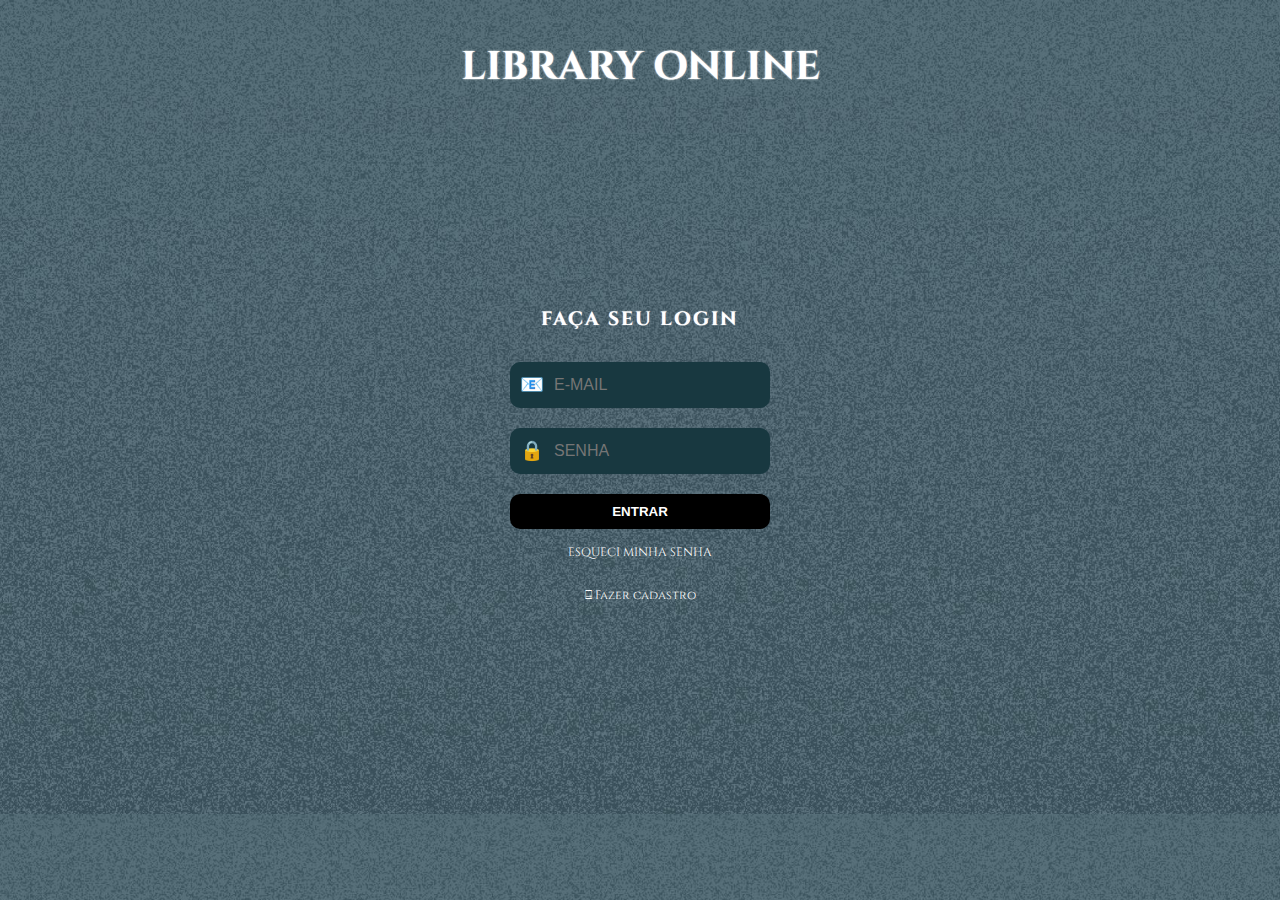
<file: index.html>
<!DOCTYPE html>
<html lang="pt-BR">

<head>
    <meta charset="UTF-8">
    <meta name="viewport" content="width=device-width, initial-scale=1.0">
    <link rel="stylesheet" href="style.css">
    <link rel="preconnect" href="https://fonts.googleapis.com">
    <link rel="preconnect" href="https://fonts.gstatic.com" crossorigin>
    <link href="https://fonts.googleapis.com/css2?family=Cinzel:wght@800&display=swap" rel="stylesheet">
    <title>Library Online</title>
</head>

<body>
    <h1 class="title">LIBRARY ONLINE</h1>

    <div class="container">
        <div class="login-box">
            <h2 class="subtitle">FAÇA SEU LOGIN</h2>
            <form action="/home.html" method="post">
                <div class="input-group">
                    <span class="icon">📧</span>
                    <input type="email" placeholder="E-MAIL" name="username" required>
                </div>
                <div class="input-group">
                    <span class="icon">🔒</span>
                    <input type="password" placeholder="SENHA" name="password" required>
                </div>
                <button type="submit" class="btn">ENTRAR</button>
                <a href="#" class="forgot">ESQUECI MINHA SENHA</a><br>
                <a href="cadastro.html" class="signup">⍈ Fazer cadastro</a>
            </form>
        </div>
    </div>
</body>

</html>
</file>
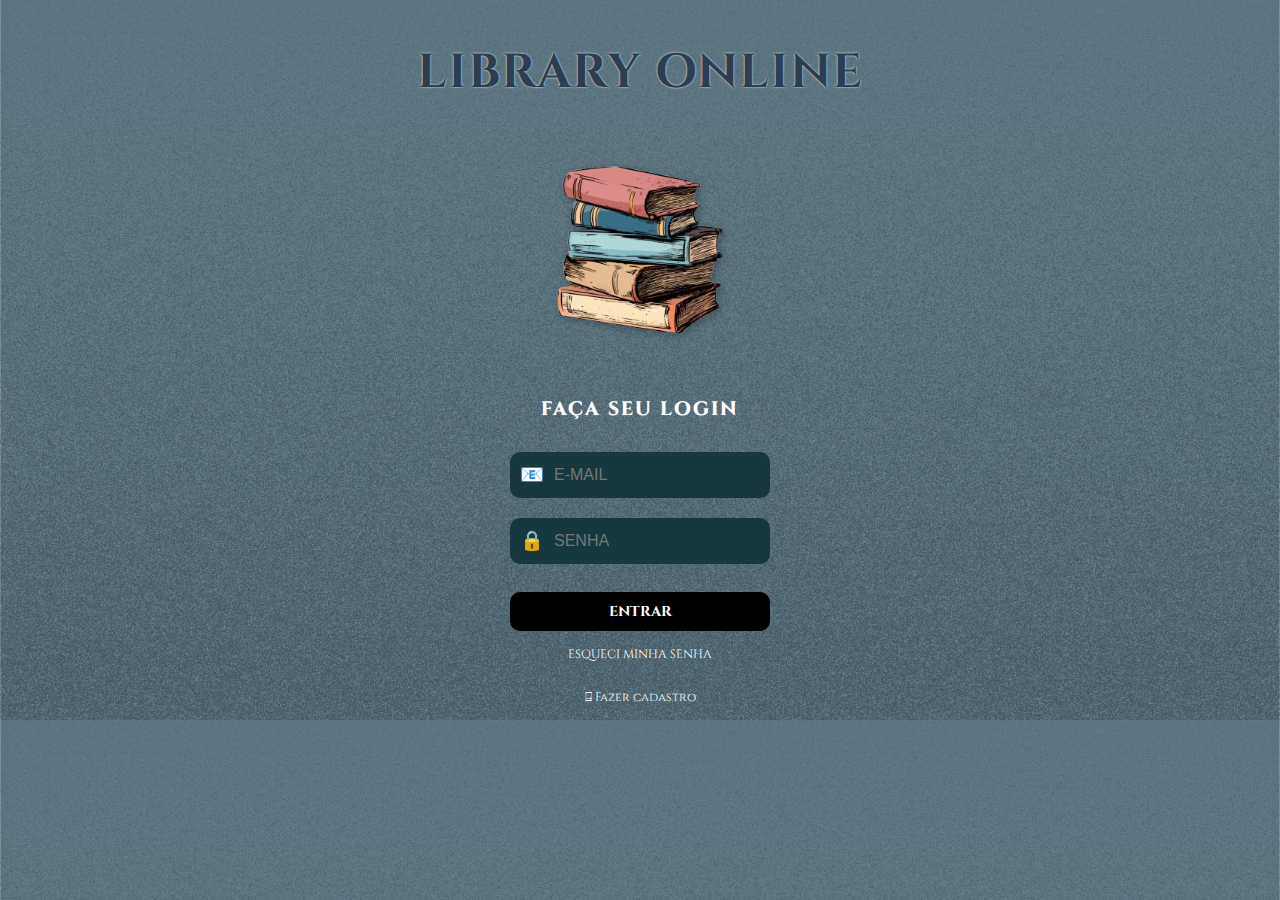
<file: html/index.html>
<!DOCTYPE html>
<html lang="pt-BR">

<head>
    <meta charset="UTF-8">
    <meta name="viewport" content="width=device-width, initial-scale=1.0">
    <link rel="stylesheet" href="/css/styles.css">
    <link rel="preconnect" href="https://fonts.googleapis.com">
    <link rel="preconnect" href="https://fonts.gstatic.com" crossorigin>
    <link href="https://fonts.googleapis.com/css2?family=Cinzel:wght@800&display=swap" rel="stylesheet">
    <title>Library Online</title>
</head>

<body>
    <h1 class="title">Library online</h1>

    <div class="icone-livros">
        <img src="/img/Icone de livros.png" alt="Icone dos livros">
    </div>

    <div class="container">
        <div class="login-box">
            <h2 class="subtitle">FAÇA SEU LOGIN</h2>
            <form action="/html/home.html" method="post">
                <div class="input-group">
                    <span class="icon">📧</span>
                    <input type="email" placeholder="E-MAIL" name="username" required>
                </div>
                <div class="input-group">
                    <span class="icon">🔒</span>
                    <input type="password" placeholder="SENHA" name="password" required>
                </div>
                <button type="submit" class="btn">ENTRAR</button>
                <a href="/html/forget_senha.html" class="forgot">ESQUECI MINHA SENHA</a><br>
                <a href="/html/cadastro.html" class="signup">⍈ Fazer cadastro</a>
            </form>
        </div>
    </div>
</body>

</html>
</file>
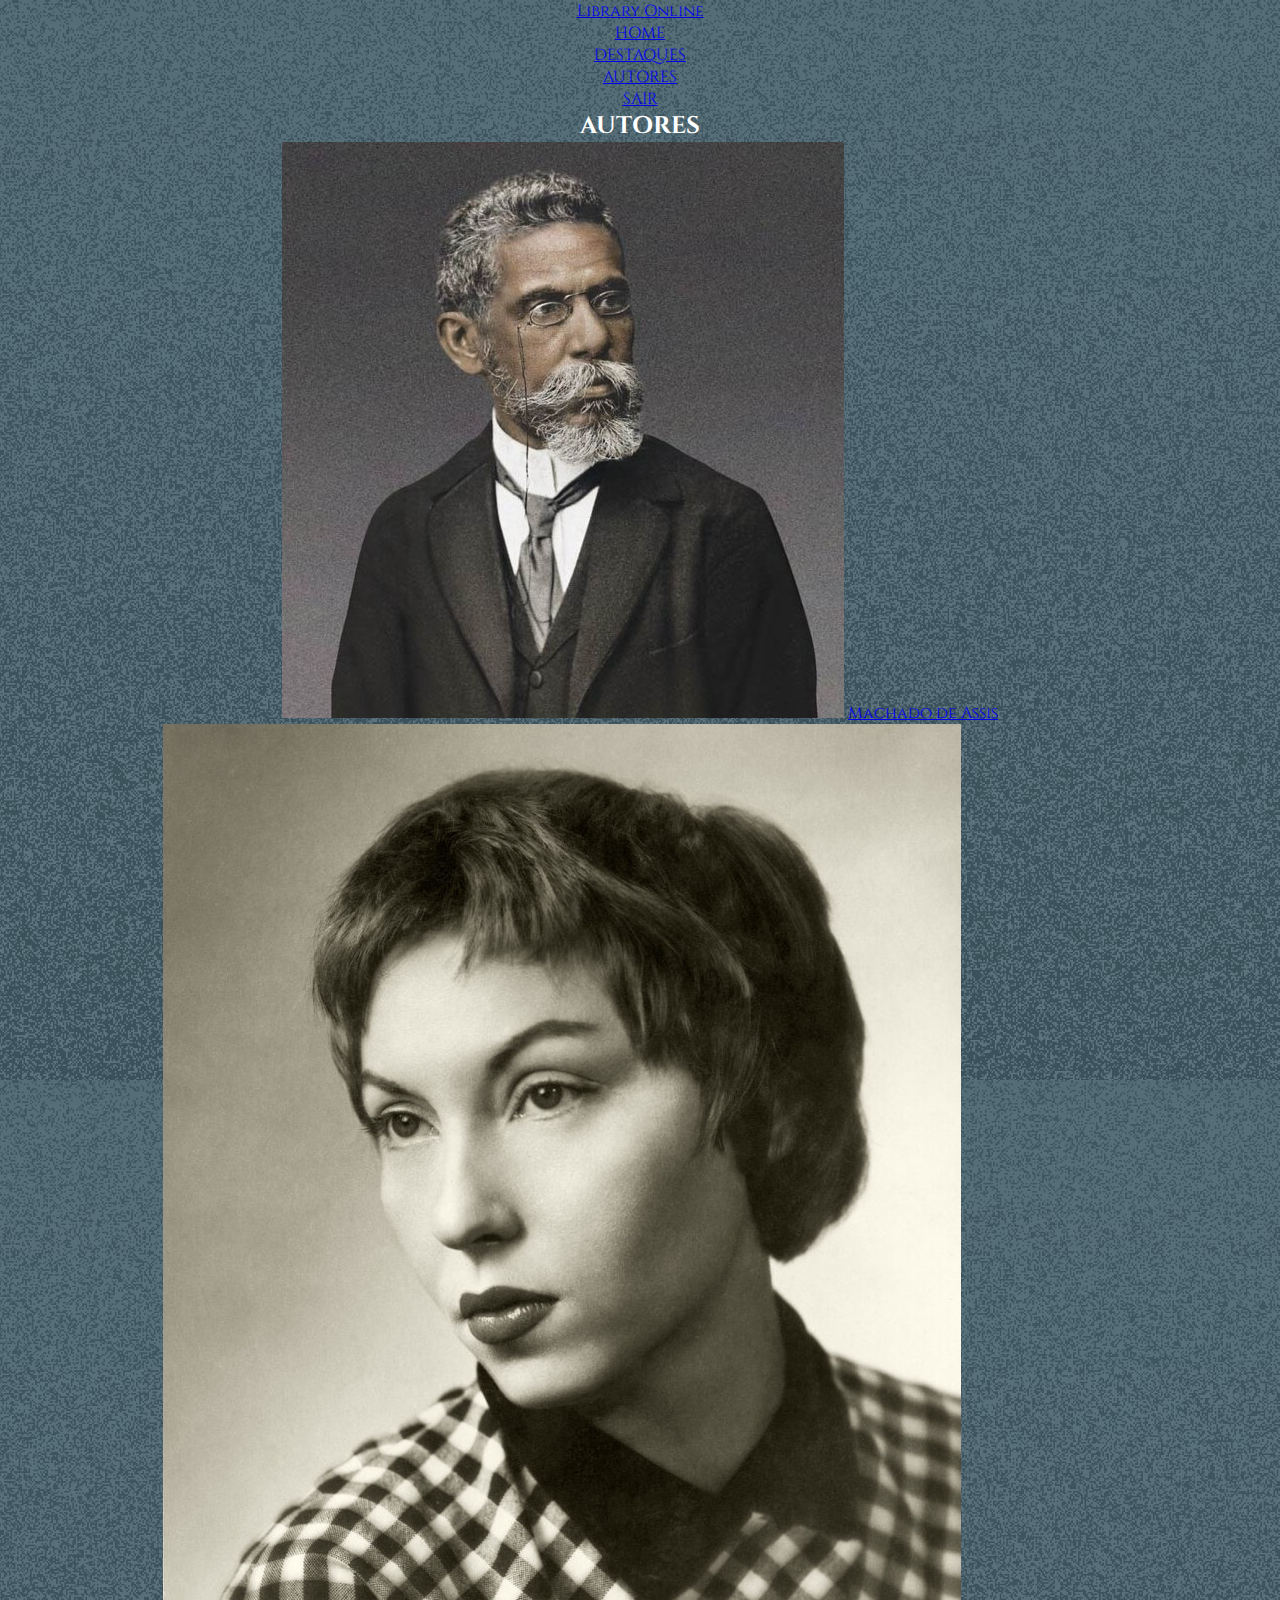
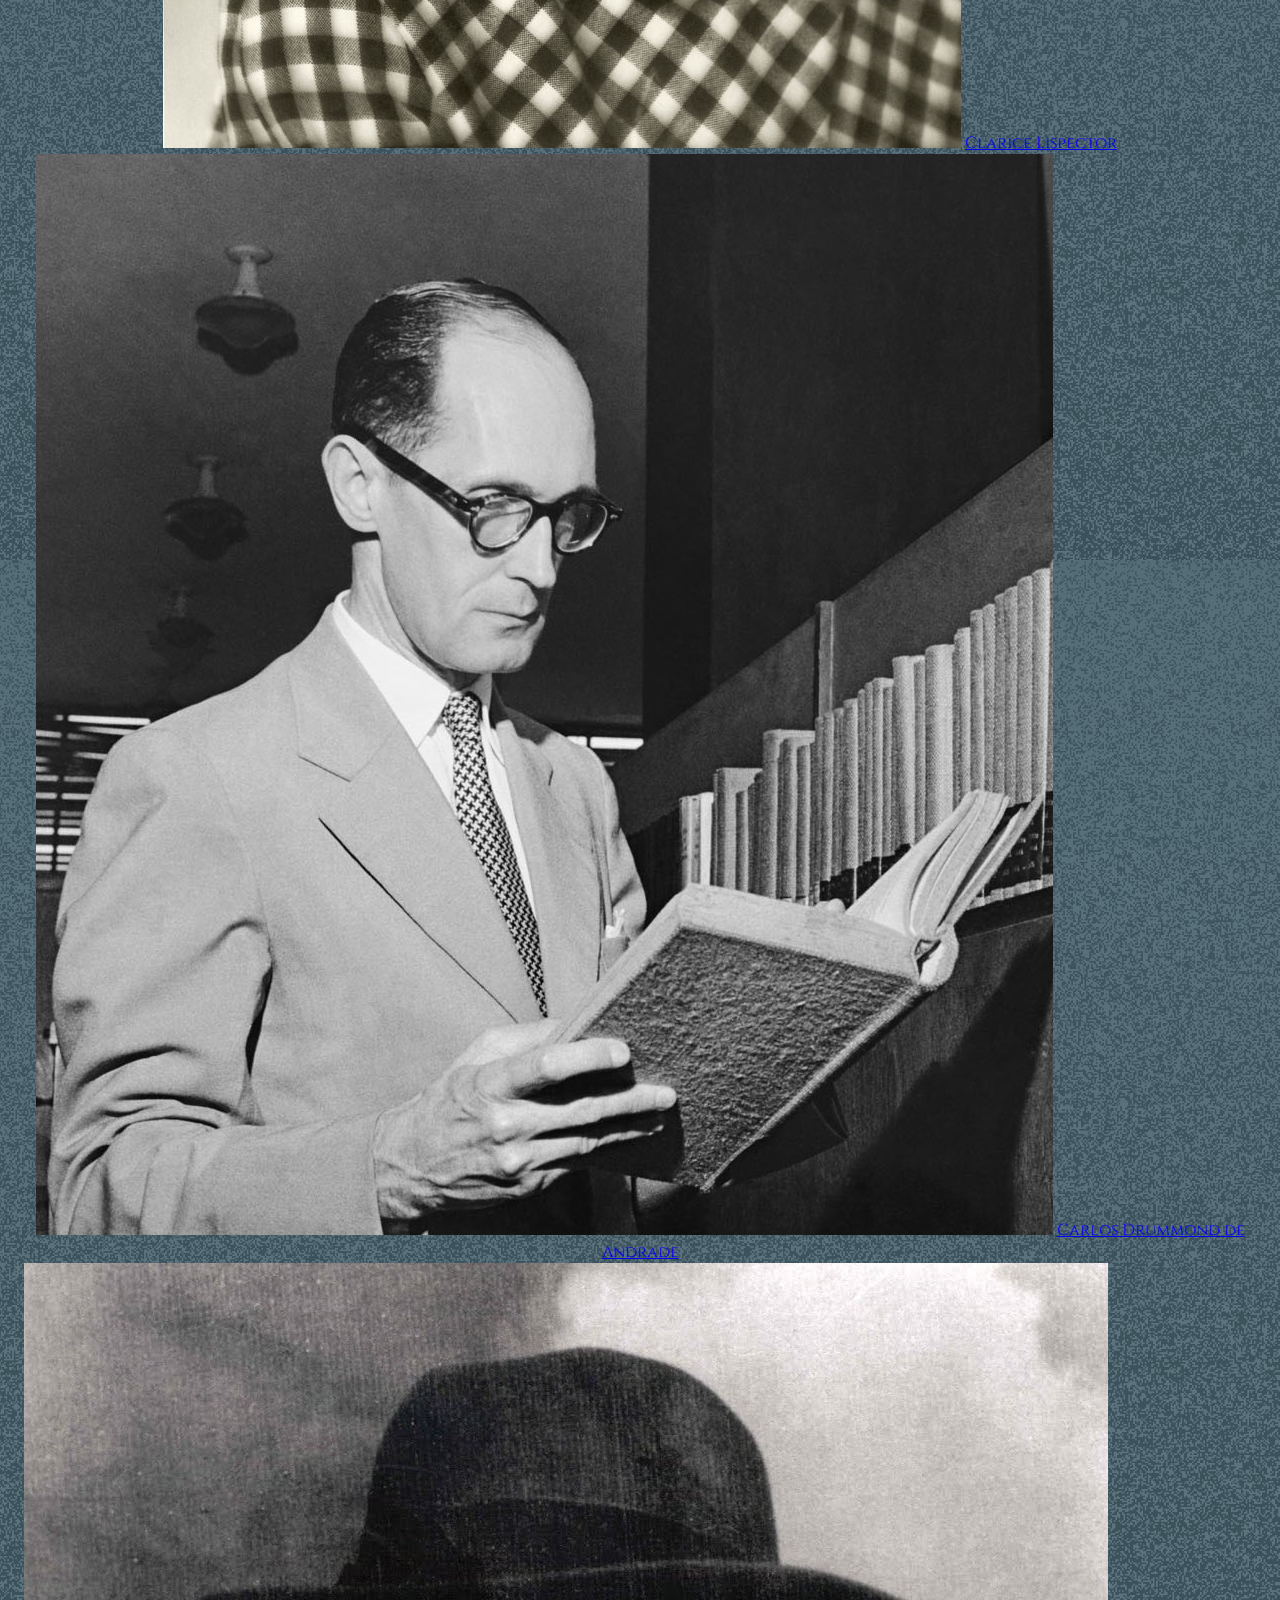
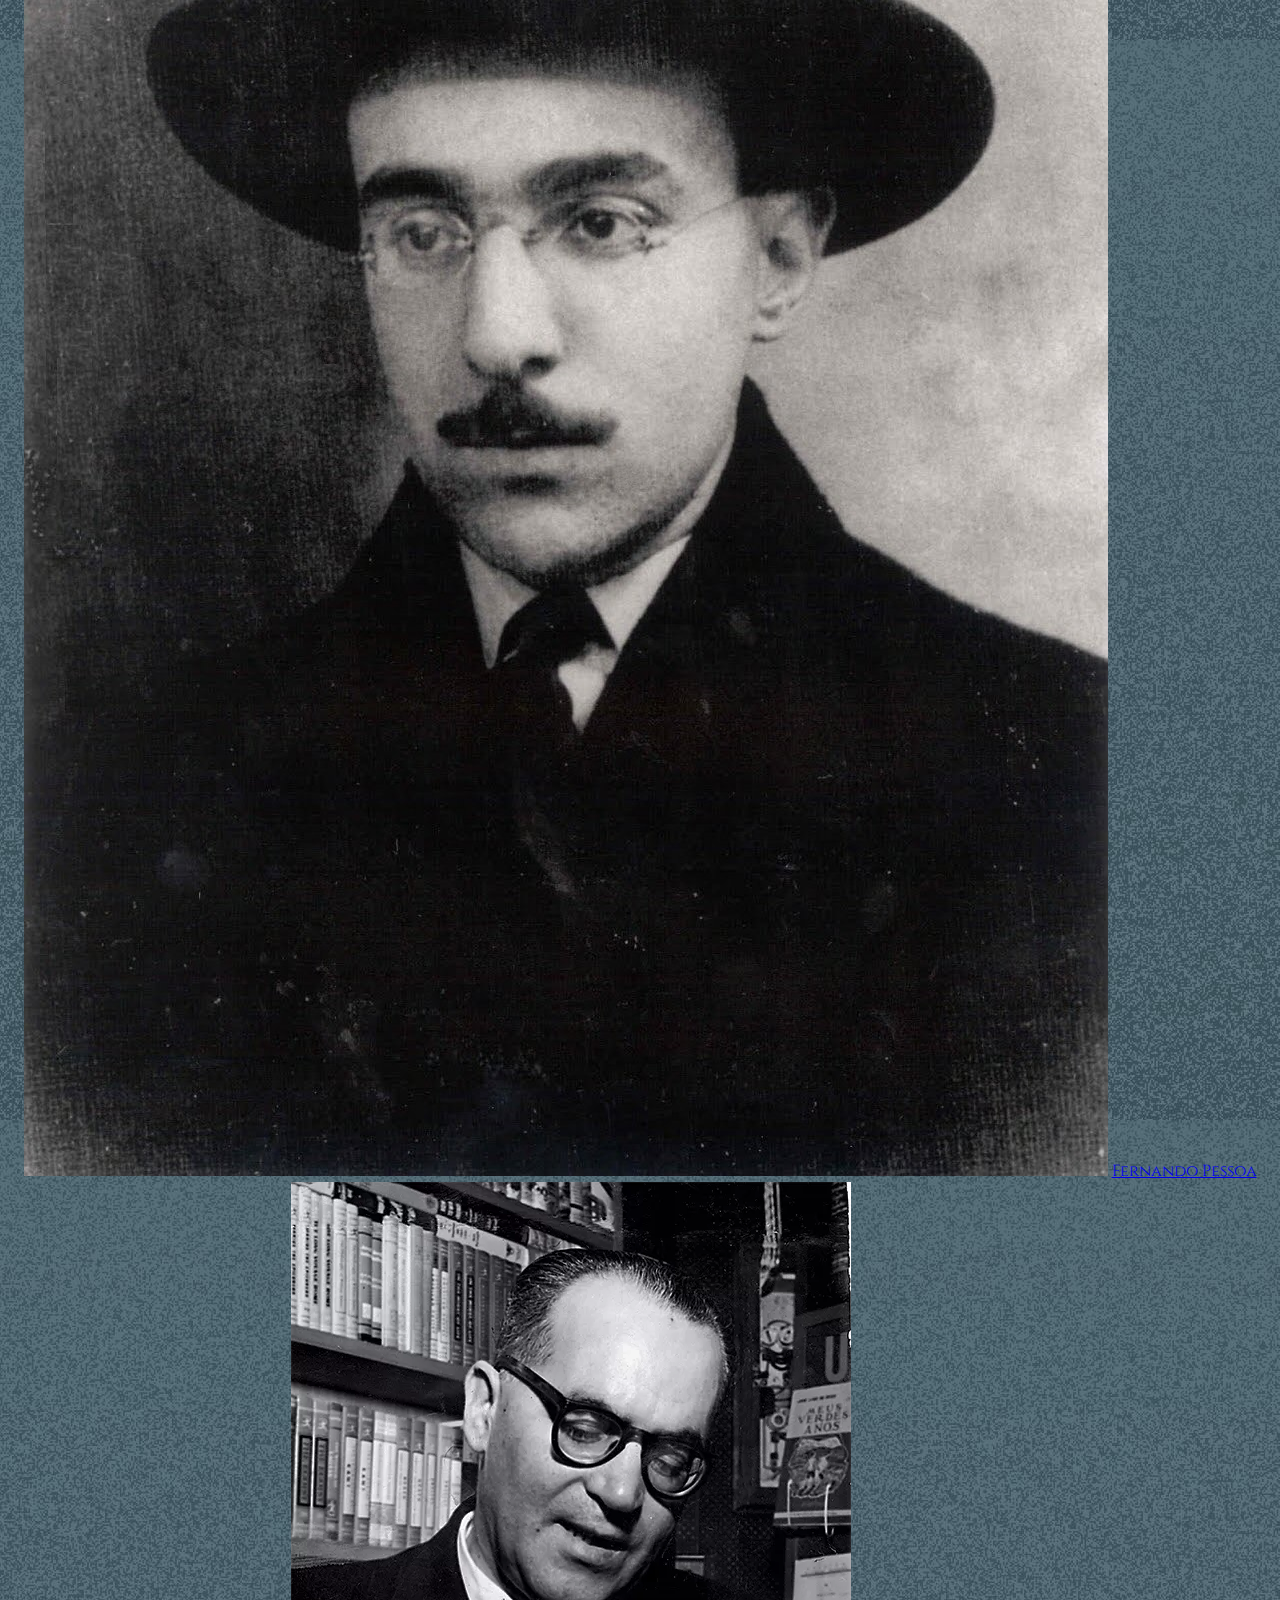
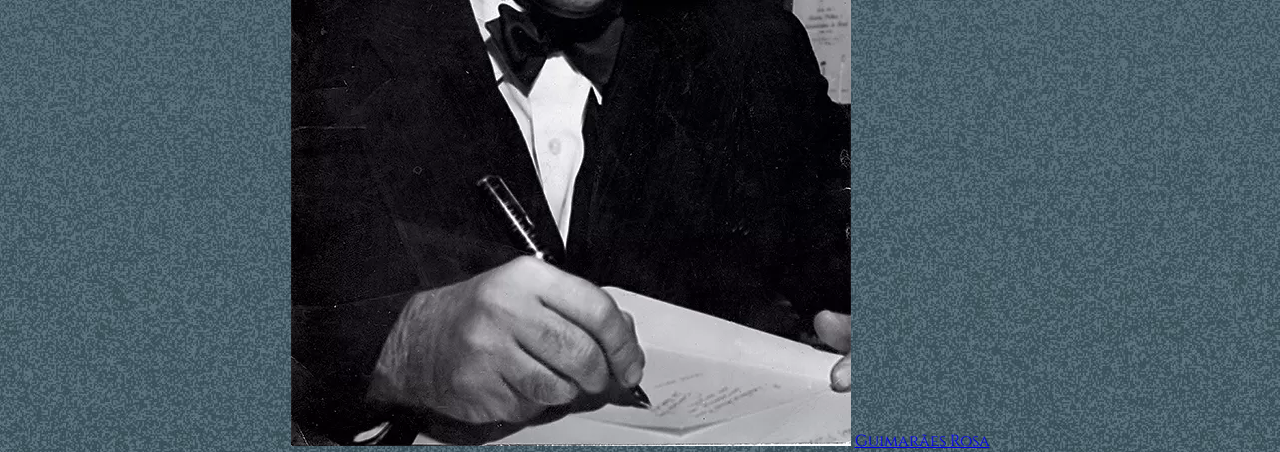
<file: autores.html>
<!DOCTYPE html>
<html lang="en">
<head>
    <meta charset="UTF-8">
    <meta name="viewport" content="width=device-width, initial-scale=1.0">
    <title>Autores</title>
    <link rel="stylesheet" href="styles_home.css">
</head>


<body>
    
    <nav class="navbar">
        <a href="#" class="navbar-brand">Library Online</a>
        <ul class="navbar-nav">
            <li class="nav-item"><a href="home.html" class="nav-link">HOME</a></li>
            <li class="nav-item"><a href="home.html" class="nav-link">DESTAQUES</a></li>
            <li class="nav-item"><a href="autores.html" class="nav-link">AUTORES</a></li>
            <li class="nav-item"><a href="/index.html" class="nav-link">SAIR</a></li>
        </ul>
    </nav>


    <section id="autores" class="sessao">
        <h2>AUTORES</h2>
        <div class="grade">
            <div class="livro">
                <img src="img/machado.jpeg" alt="Livro 1">
                <a href = "#" class="btn-autor" data-autor="Machado de Assis">Machado de Assis</a>
            </div>
            <div class="livro">
                <img src="img/Clarice.jpg" alt="Livro 2">
                <a  href = "#" class="btn-autor"  data-autor="Clarice Lispector">Clarice Lispector</a>
            </div>
            <div class="livro">
                <img src="img/Carlos.jpg" alt="Livro 2">
                <a  href = "#" class="btn-autor"  data-autor="Carlos Drummond de Andrade">Carlos Drummond de Andrade</a>
            </div>
            <div class="livro">
                <img src="img/Fernando Pessoa.jpg" alt="Livro 3">
                <a href = "#" class="btn-autor"  data-autor="Fernando Pessoa">Fernando Pessoa</a>
            </div>
            <div class="livro">
                <img src="img/Guimaraes.jpg" alt="Livro 3">
                
                <a href="#"  class="btn-autor" data-autor="João Guimarães Rosa">Guimarães Rosa</a>

            </div>

        </div>
    </section>

</main>

</body>

<script>

//Redirecionamento do a 
document.querySelectorAll('.btn-autor').forEach(botao => {
botao.addEventListener("click", function (e) {
    e.preventDefault();
    const nome = botao.dataset.autor;
    window.location.href = `autor.html?nome=${encodeURIComponent(nome)}`;
});
});

</script>

</body>
</html>
</file>
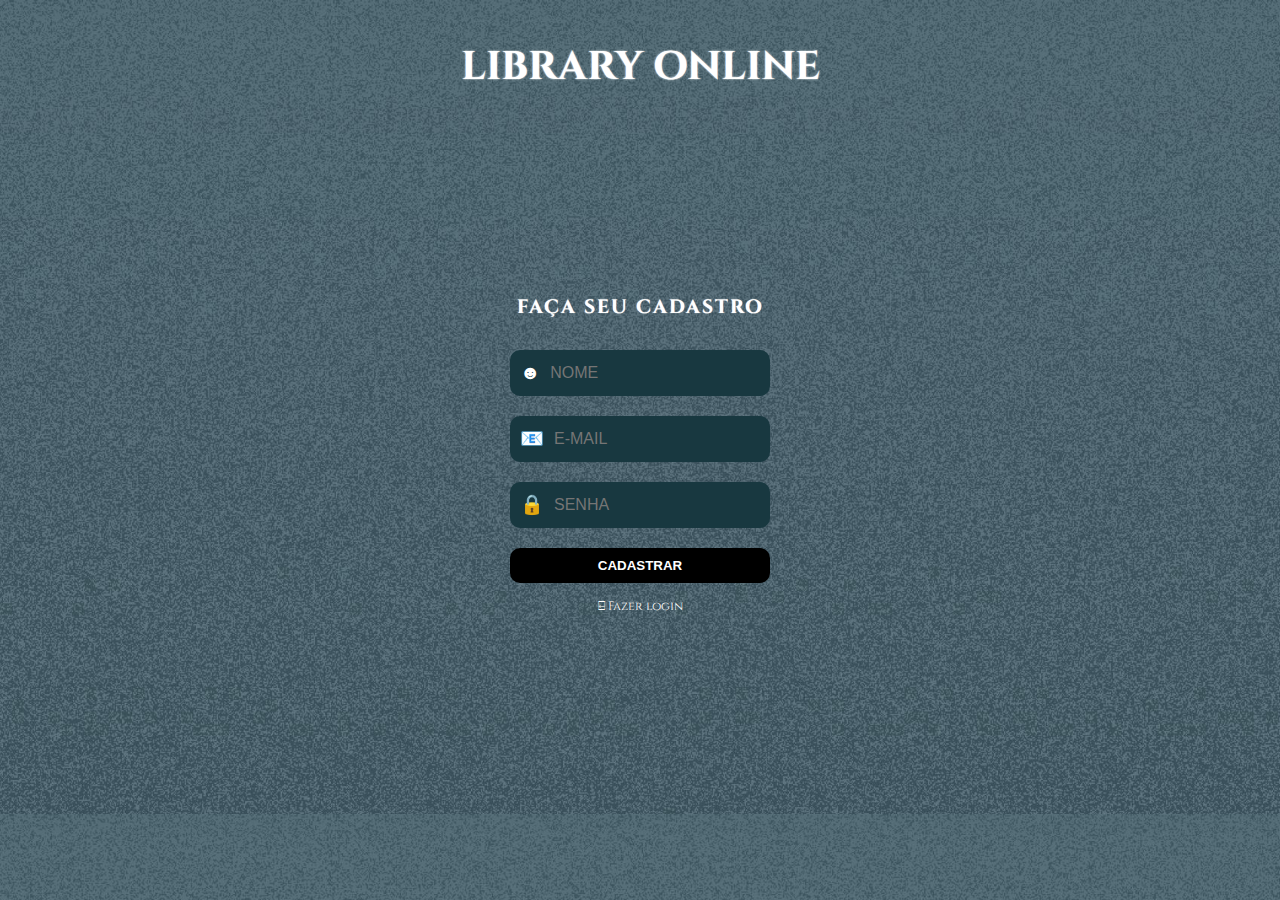
<file: cadastro.html>
<!DOCTYPE html>
<html lang="en">

<head>
    <meta charset="UTF-8">
    <meta name="viewport" content="width=device-width, initial-scale=1.0">
    <link rel="stylesheet" href="style.css">
    <title>Cadastro</title>
</head>

<body>
    <h1 class="title">LIBRARY ONLINE</h1>

    <div class="container">
        <div class="login-box">
            <h2 class="subtitle">FAÇA SEU CADASTRO</h2>
            <form action="/login" method="post">
                <div class="input-group">
                    <span class="icon">☻</span>
                    <input type="text" placeholder="NOME" name="name" required>
                </div>
                <div class="input-group">
                    <span class="icon">📧</span>
                    <input type="email" placeholder="E-MAIL" name="username" required>
                </div>
                <div class="input-group">
                    <span class="icon">🔒</span>
                    <input type="password" placeholder="SENHA" name="password" required>
                </div>
                <button type="submit" class="btn">CADASTRAR</button>
                <a href="index.html" class="signup">⍇ Fazer login</a>
            </form>
        </div>
    </div>
</body>

</html>
</file>
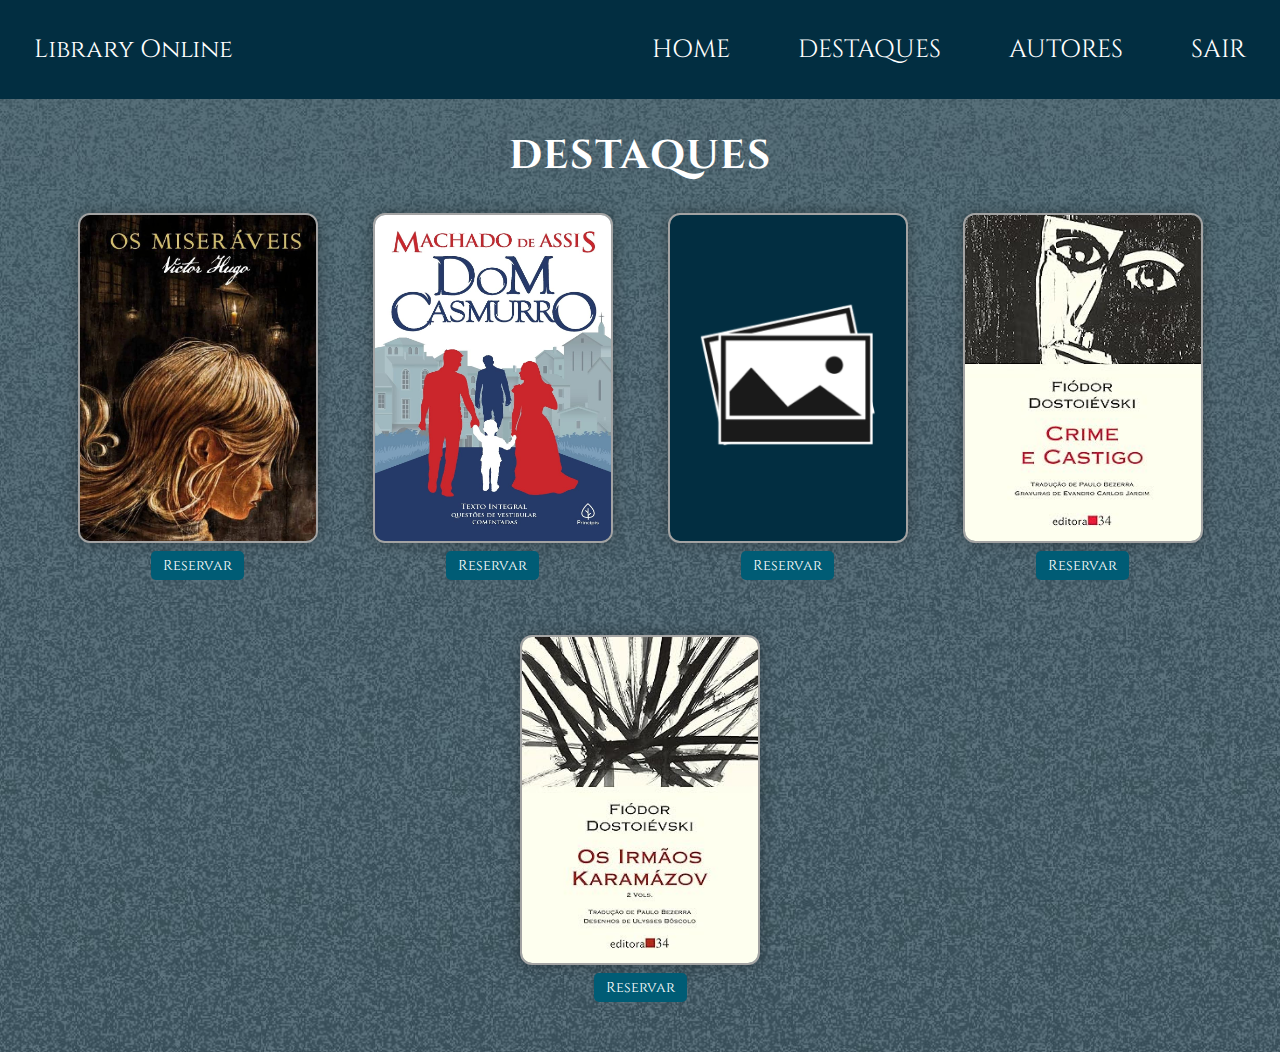
<file: destaques.html>
<!DOCTYPE html>
<html lang="en">

<head>
    <meta charset="UTF-8">
    <meta name="viewport" content="width=device-width, initial-scale=1.0">
    <link rel="stylesheet" href="style.css">
    <title>destaques</title>
</head>

<style>
    .navbar {
        background-color: #022E41;
        overflow: hidden;
        /* Permite que o conteúdo flutue dentro da navbar */
    }

    .navbar-brand {
        float: left;
        /* Alinha o logo à esquerda */
        display: block;
        color: white;
        text-align: center;
        padding: 33px 34px;
        text-decoration: none;
        font-size: 25px;
    }

    .navbar-nav {
        float: right;
        /* Alinha os links à direita */
        list-style-type: none;
        margin: 0;
        padding: 0;
    }

    .nav-item {
        float: left;
        font-size: 25px;
    }

    .nav-link {
        display: block;
        color: white;
        text-align: center;
        padding: 33px 34px;
        text-decoration: none;
    }

    .nav-link:hover {
        background-color: #ddd;
        color: black;
    }


    .sessao {
        margin-bottom: 50px;
    }

    .sessao h2 {
        font-size: 40px;
        letter-spacing: 2px;
        margin-bottom: 30px;
        margin-top: 30px;
    }

    .grade {
        display: flex;
        flex-wrap: wrap;
        justify-content: center;
        gap: 55px;

    }

    .livro {
        display: flex;
        flex-direction: column;
        align-items: center;
        transition: transform 0.3s ease;
    }

    .livro:hover {
        transform: scale(1.1);
    }


    .livro img,
    .vazio {
        width: 240px;
        height: 330px;
        border: 2px solid #a3a3a3;
        box-shadow: 0 0 15px #00000055;
        border-radius: 12px;
    }

    .vazio {
        background-image: url(img/nulo.png);
        background-size: cover;
    }

    button {
        margin-top: 8px;
        padding: 5px 12px;
        font-size: 0.9rem;
        border: none;
        border-radius: 5px;
        cursor: pointer;
        font-family: 'Cinzel', serif;
    }

    .btn-ler {
        background-color: #005c75;
        color: white;
    }

    .btn-reservar {
        background-color: #022E41;
        color: white;
    }

    .btn-ler:hover,
    .btn-reservar:hover {
        background-color: #034663;
    }
</style>

<body>

    <nav class="navbar">
        <a href="#" class="navbar-brand">Library Online</a>
        <ul class="navbar-nav">
            <li class="nav-item"><a href="home.html" class="nav-link">HOME</a></li>
            <li class="nav-item"><a href="destaques.html" class="nav-link">DESTAQUES</a></li>
            <li class="nav-item"><a href="#autores" class="nav-link">AUTORES</a></li>
            <li class="nav-item"><a href="/index.html" class="nav-link">SAIR</a></li>
        </ul>
    </nav>



    <section id="destaques" class="sessao">
        <h2>DESTAQUES</h2>
        <div class="grade">
            <div class="livro">
                <img src="img/os misera.jpg" alt="Livro 1">
                <button class="btn-ler">Reservar</button>
            </div>
            <div class="livro">
                <img src="img/dom.jpg" alt="Livro 2">
                <button class="btn-ler">Reservar</button>
            </div>
            <div class="livro">
                <div class="vazio"></div>
                <button class="btn-ler">Reservar</button>
            </div>
            <div class="livro">
                <img src="img/crime.jpg" alt="Livro 3">
                <button class="btn-ler">Reservar</button>
            </div>
            <div class="livro">
                <img src="img/irmaos.jpg" alt="Livro 3">
                <button class="btn-ler">Reservar</button>
            </div>

        </div>
    </section>



</body>

</html>
</file>
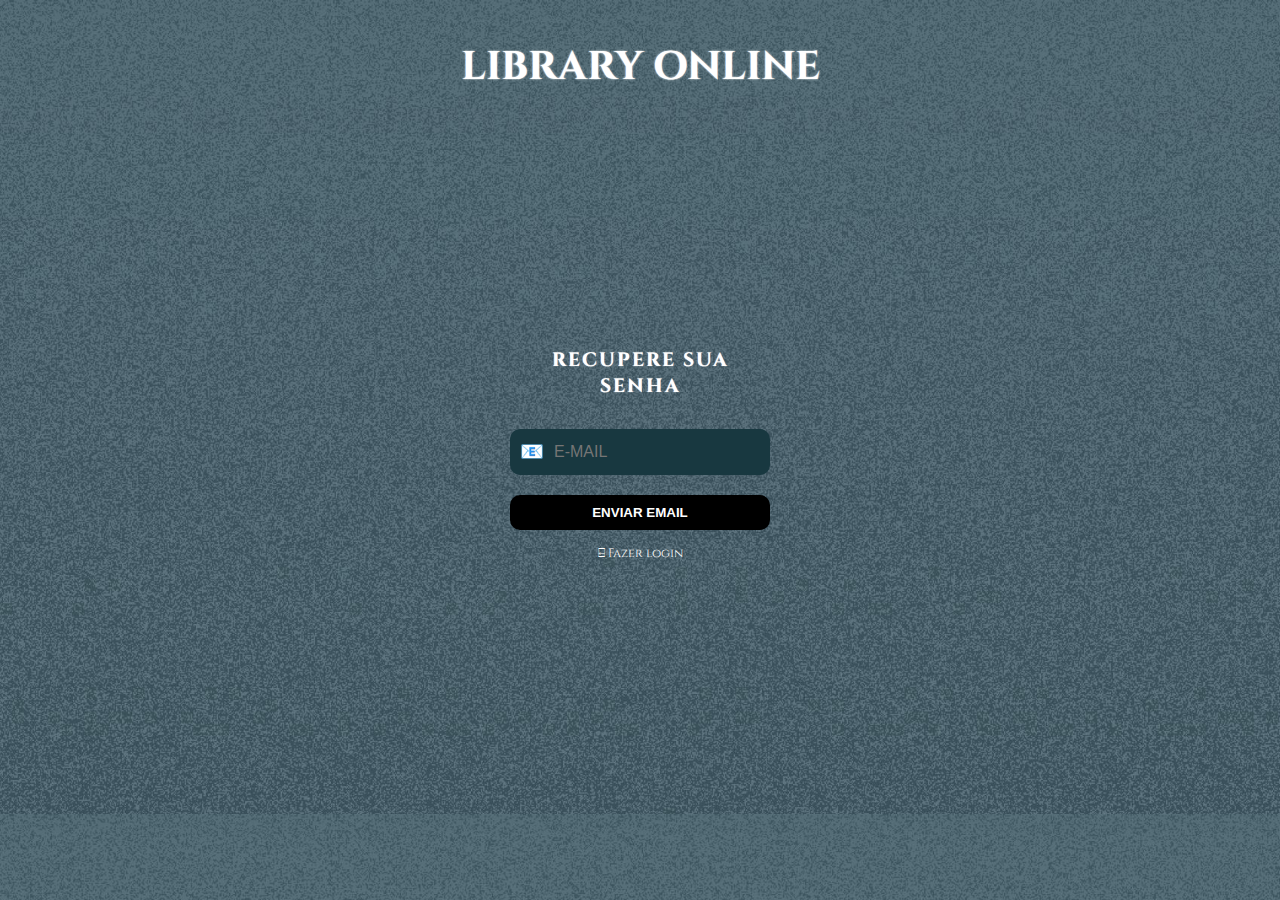
<file: forget_senha.html>
<!DOCTYPE html>
<html lang="en">

<head>
    <meta charset="UTF-8">
    <meta name="viewport" content="width=device-width, initial-scale=1.0">
    <link rel="stylesheet" href="style.css">
    <title>Esqueceu senha</title>
</head>

<body>
    <h1 class="title">LIBRARY ONLINE</h1>
    <div class="container">
        <div class="login-box">
            <h2 class="subtitle">RECUPERE SUA SENHA</h2>
            <form action="/index.html" method="post">
                <div class="input-group">
                    <span class="icon">📧</span>
                    <input type="email" placeholder="E-MAIL" name="username" required>
                </div>
                <button type="submit" class="btn">ENVIAR EMAIL</button>
                <a href="index.html" class="signup">⍇ Fazer login</a>
            </form>
        </div>
    </div>
</body>

</html>
</file>
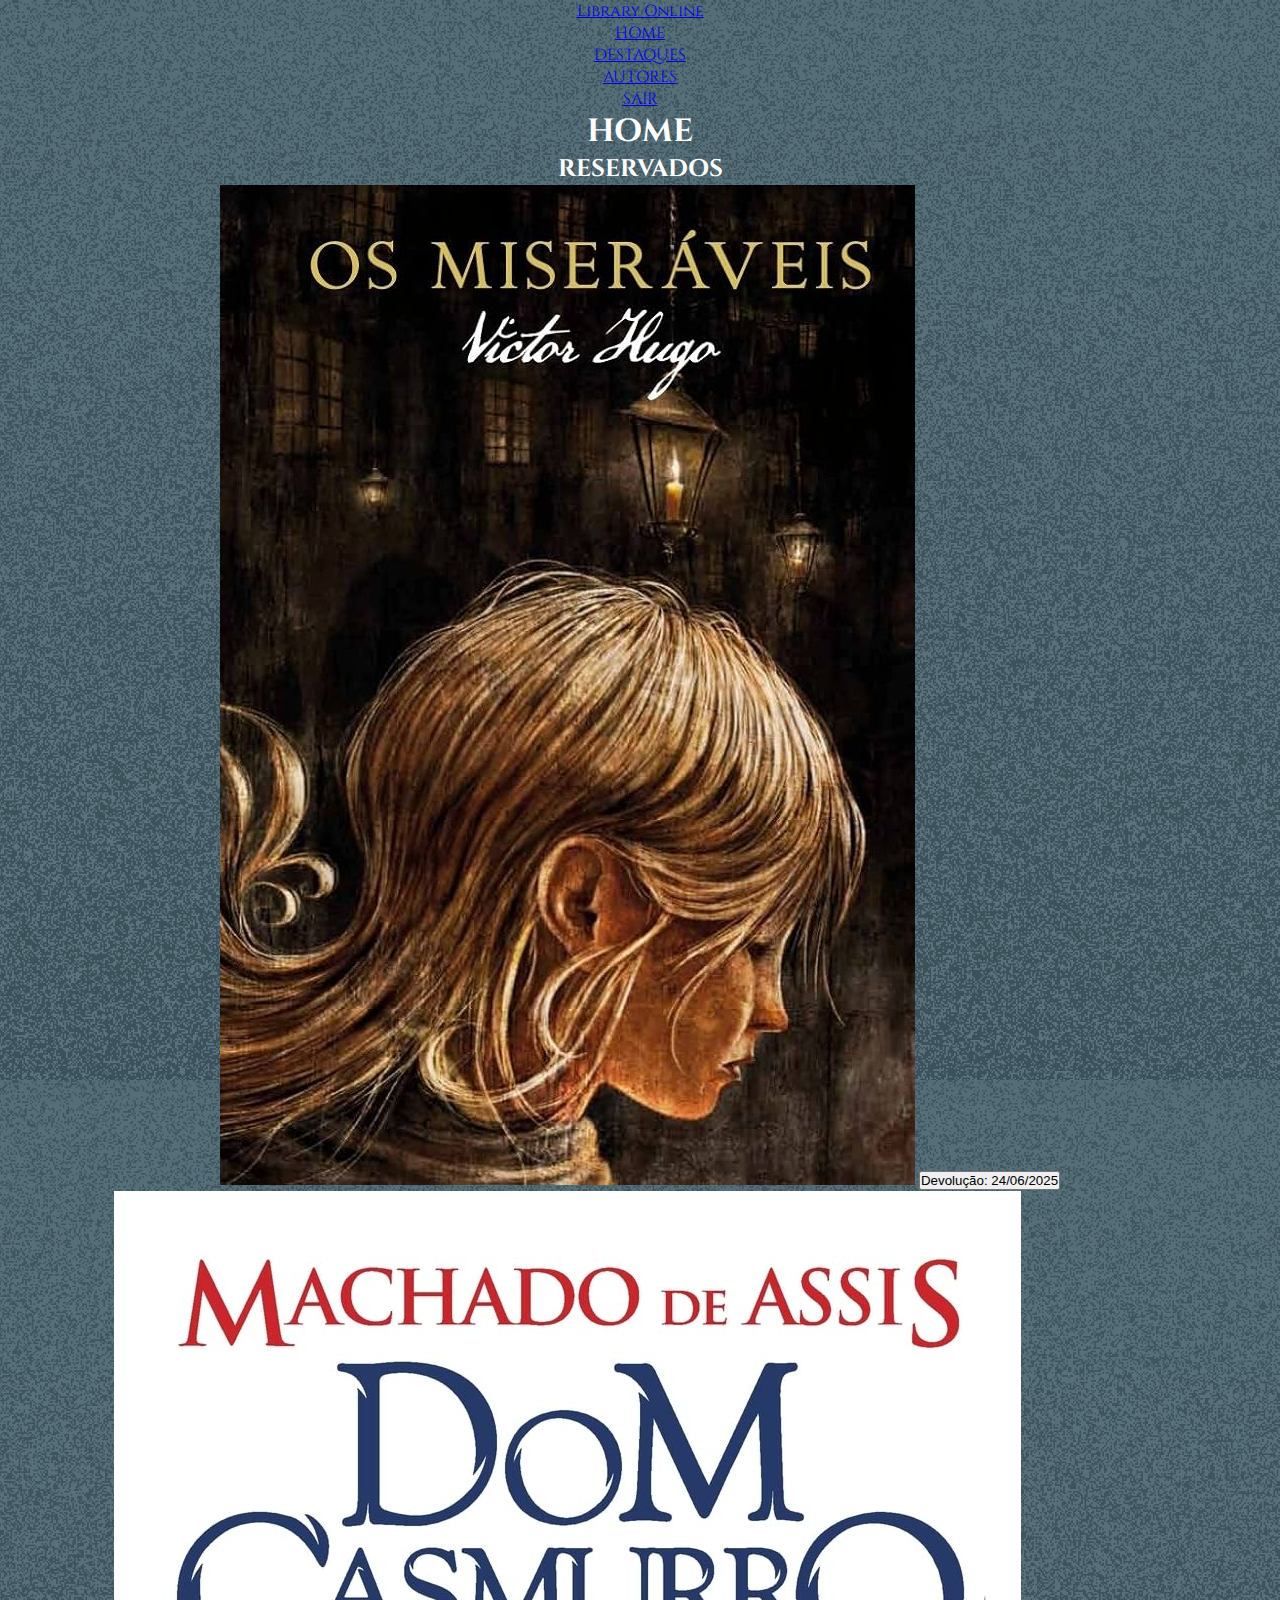
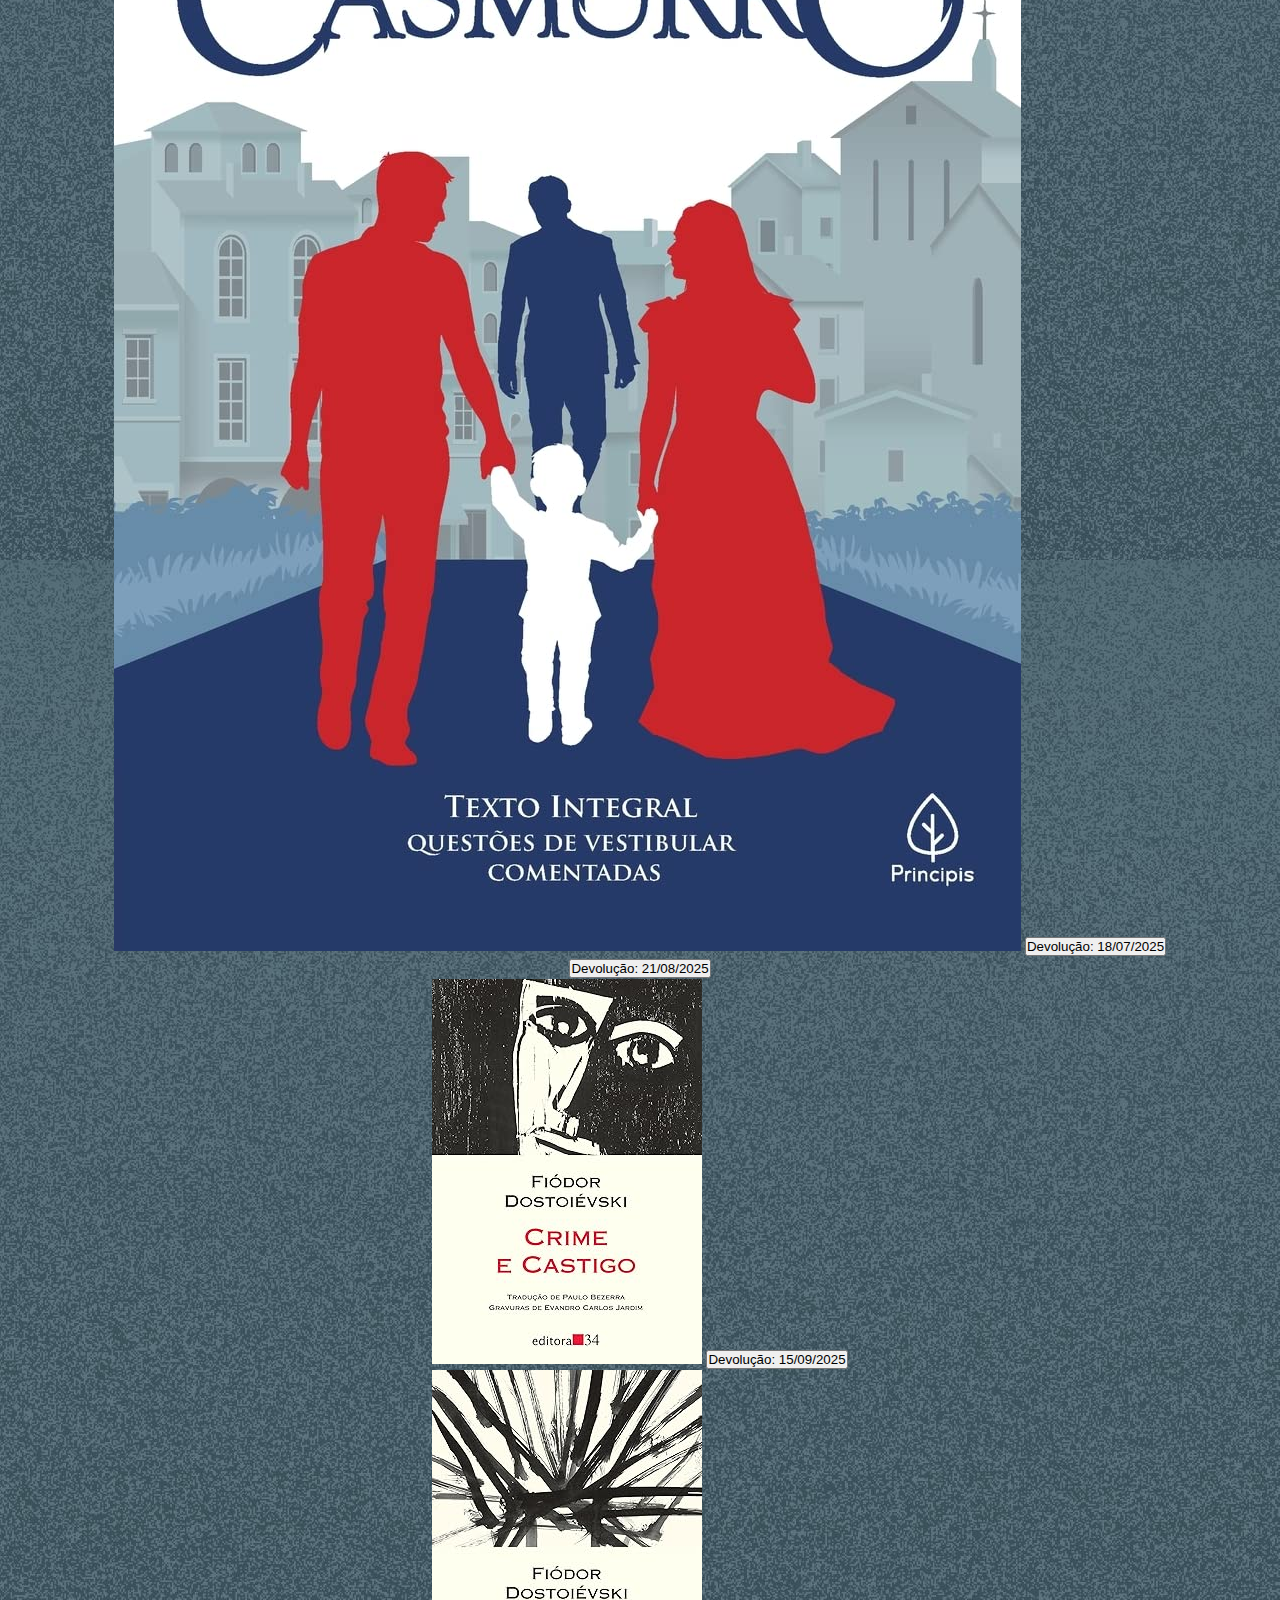
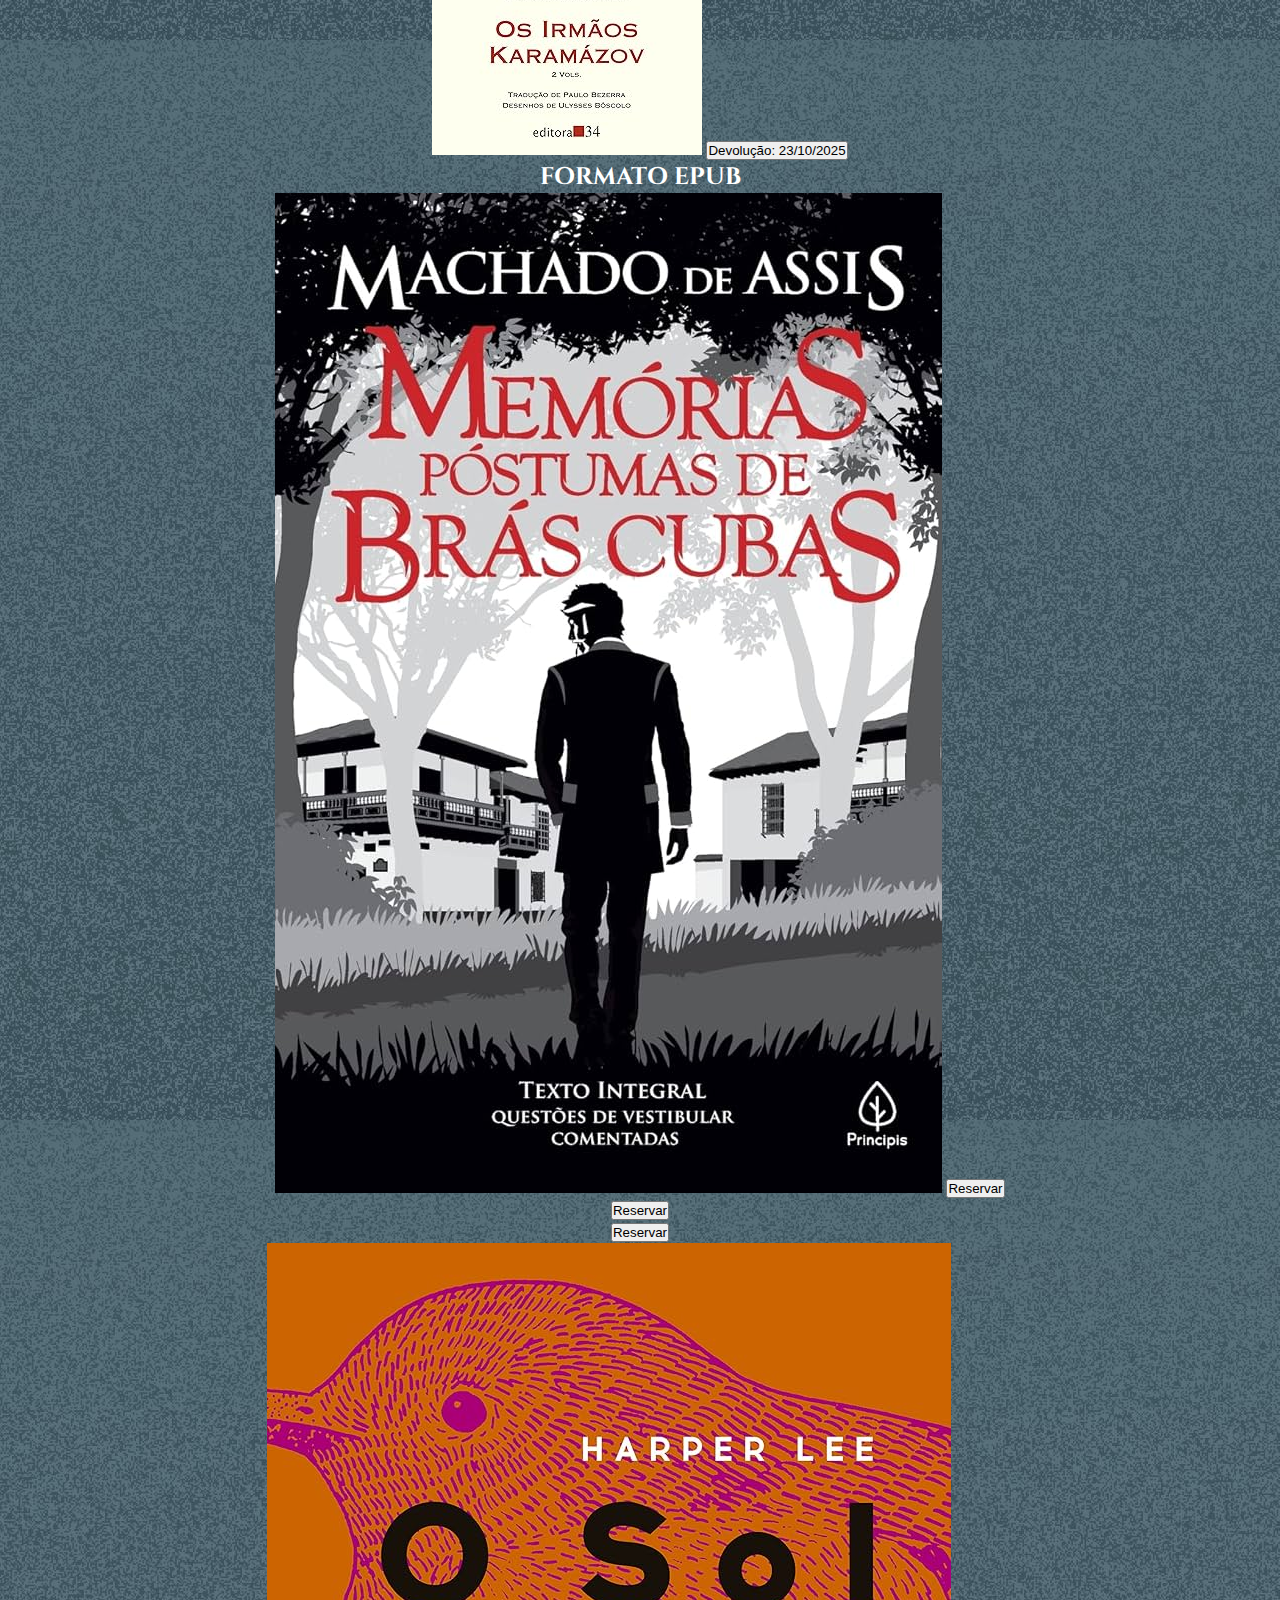
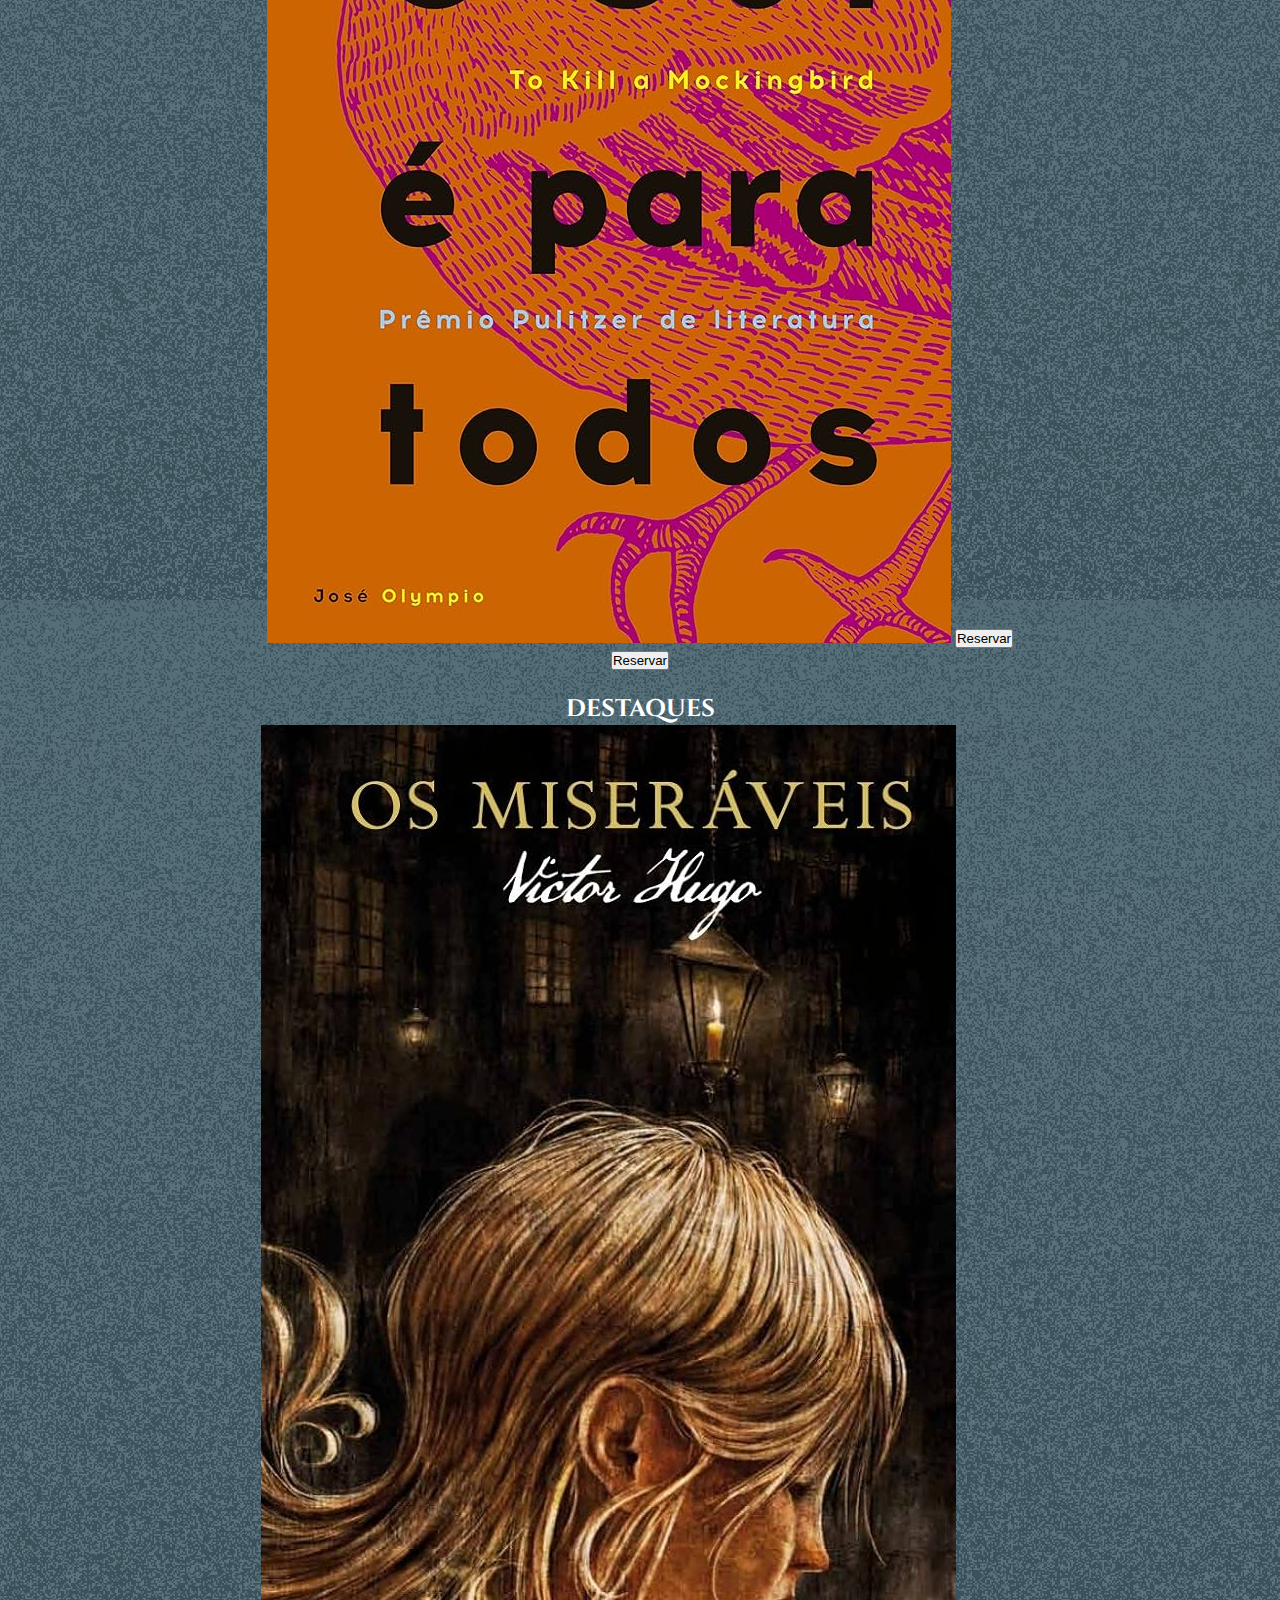
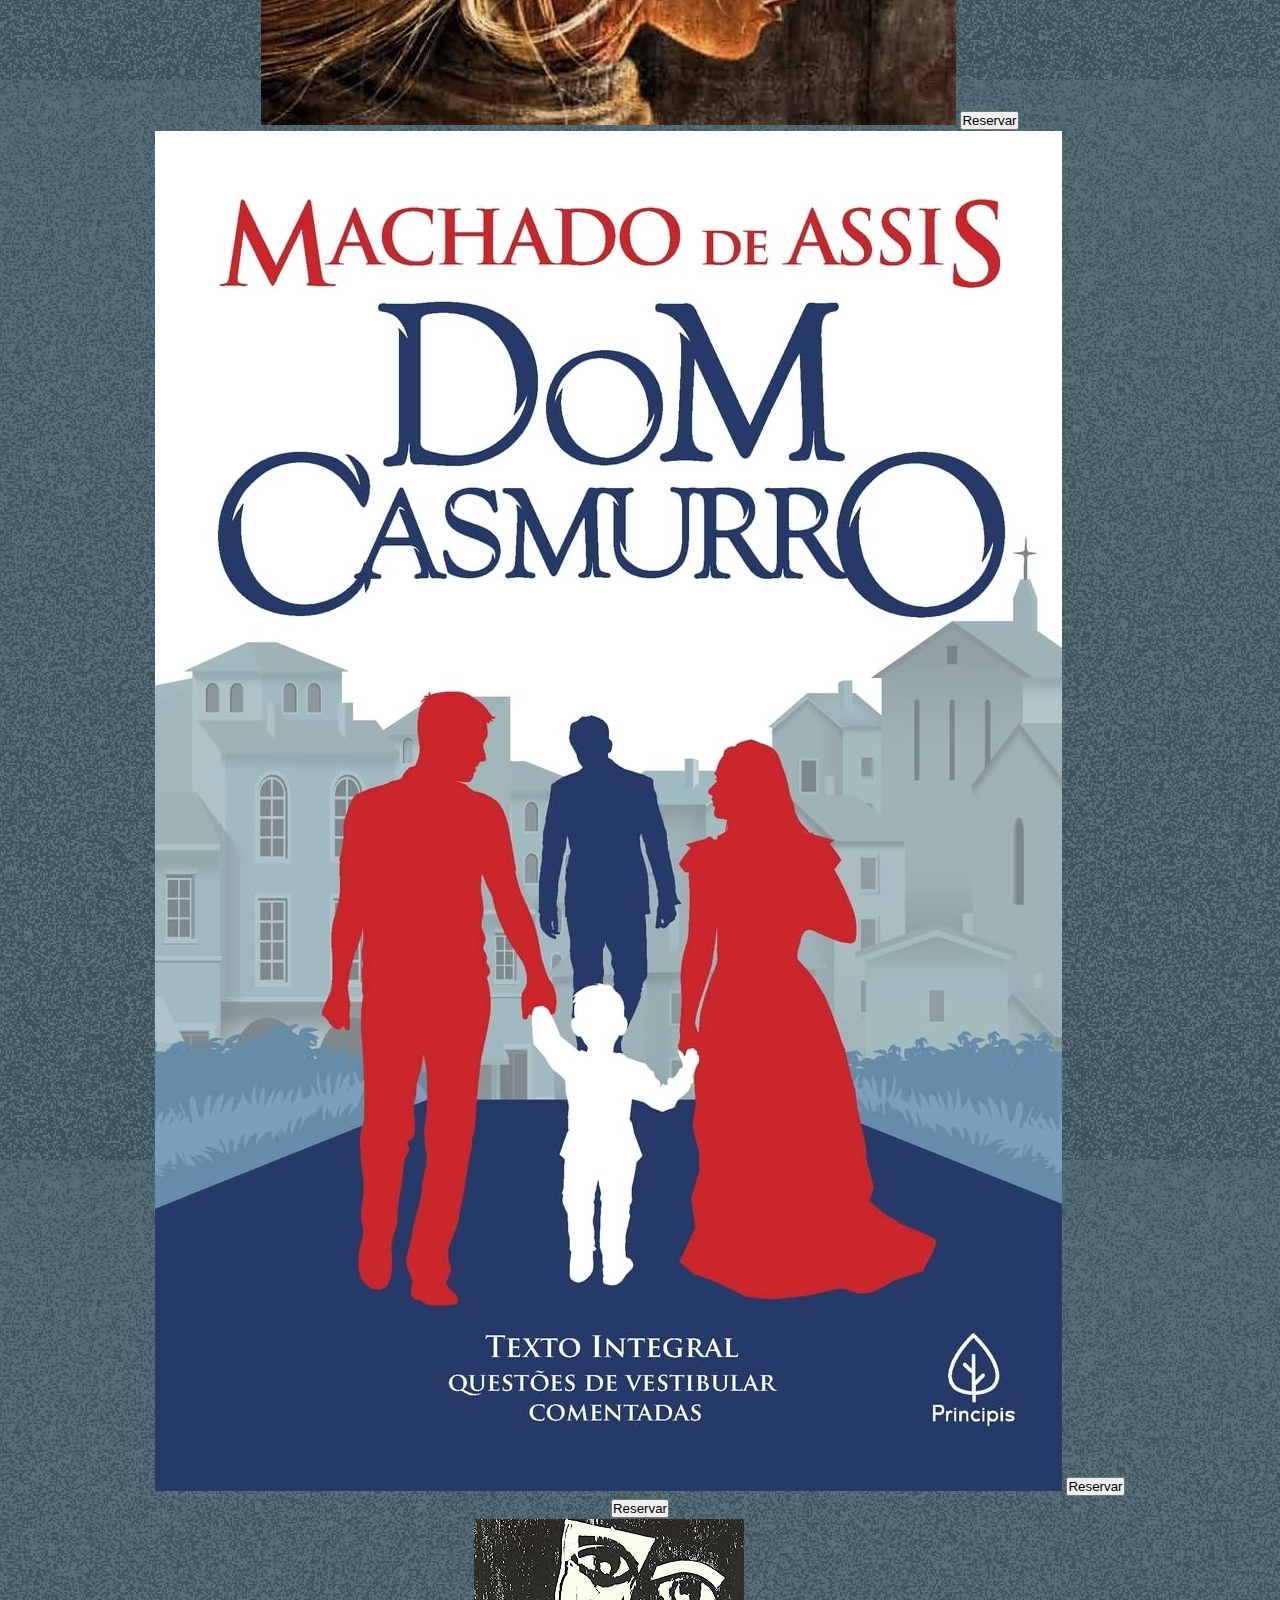
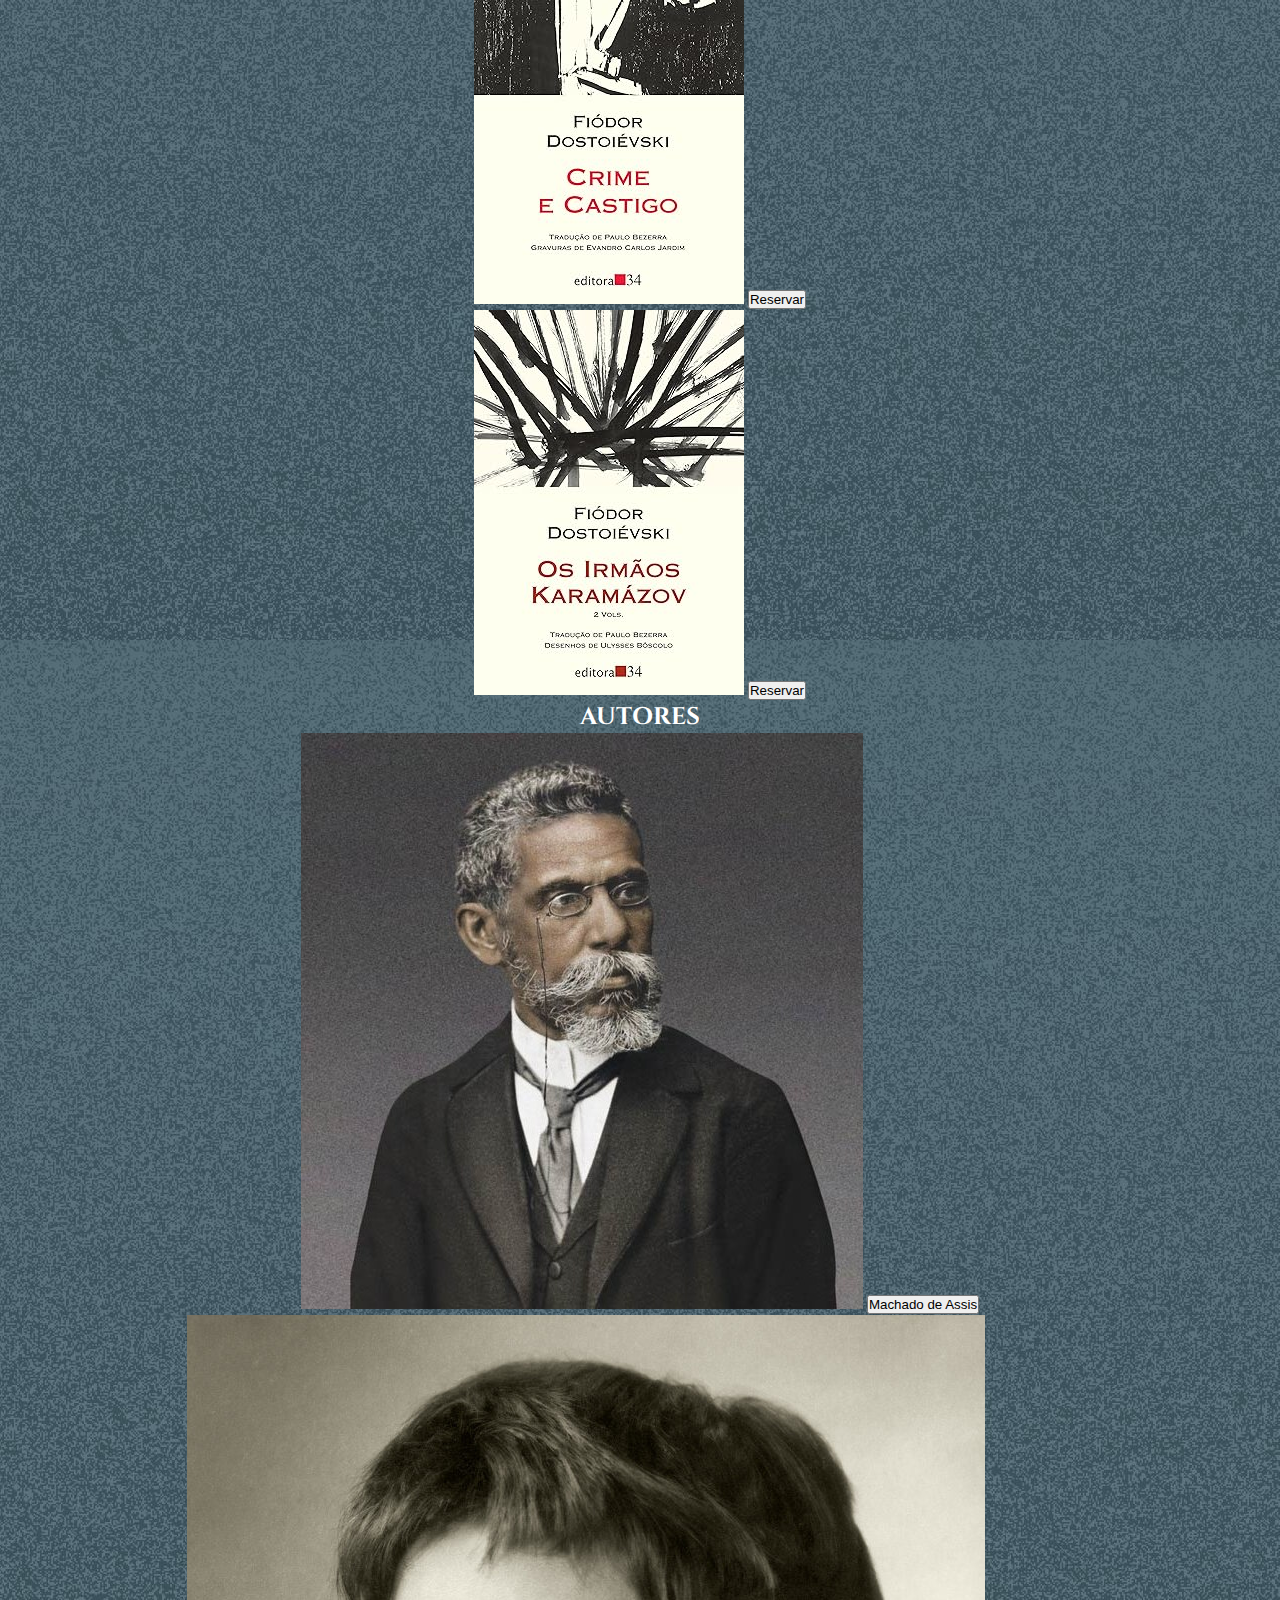
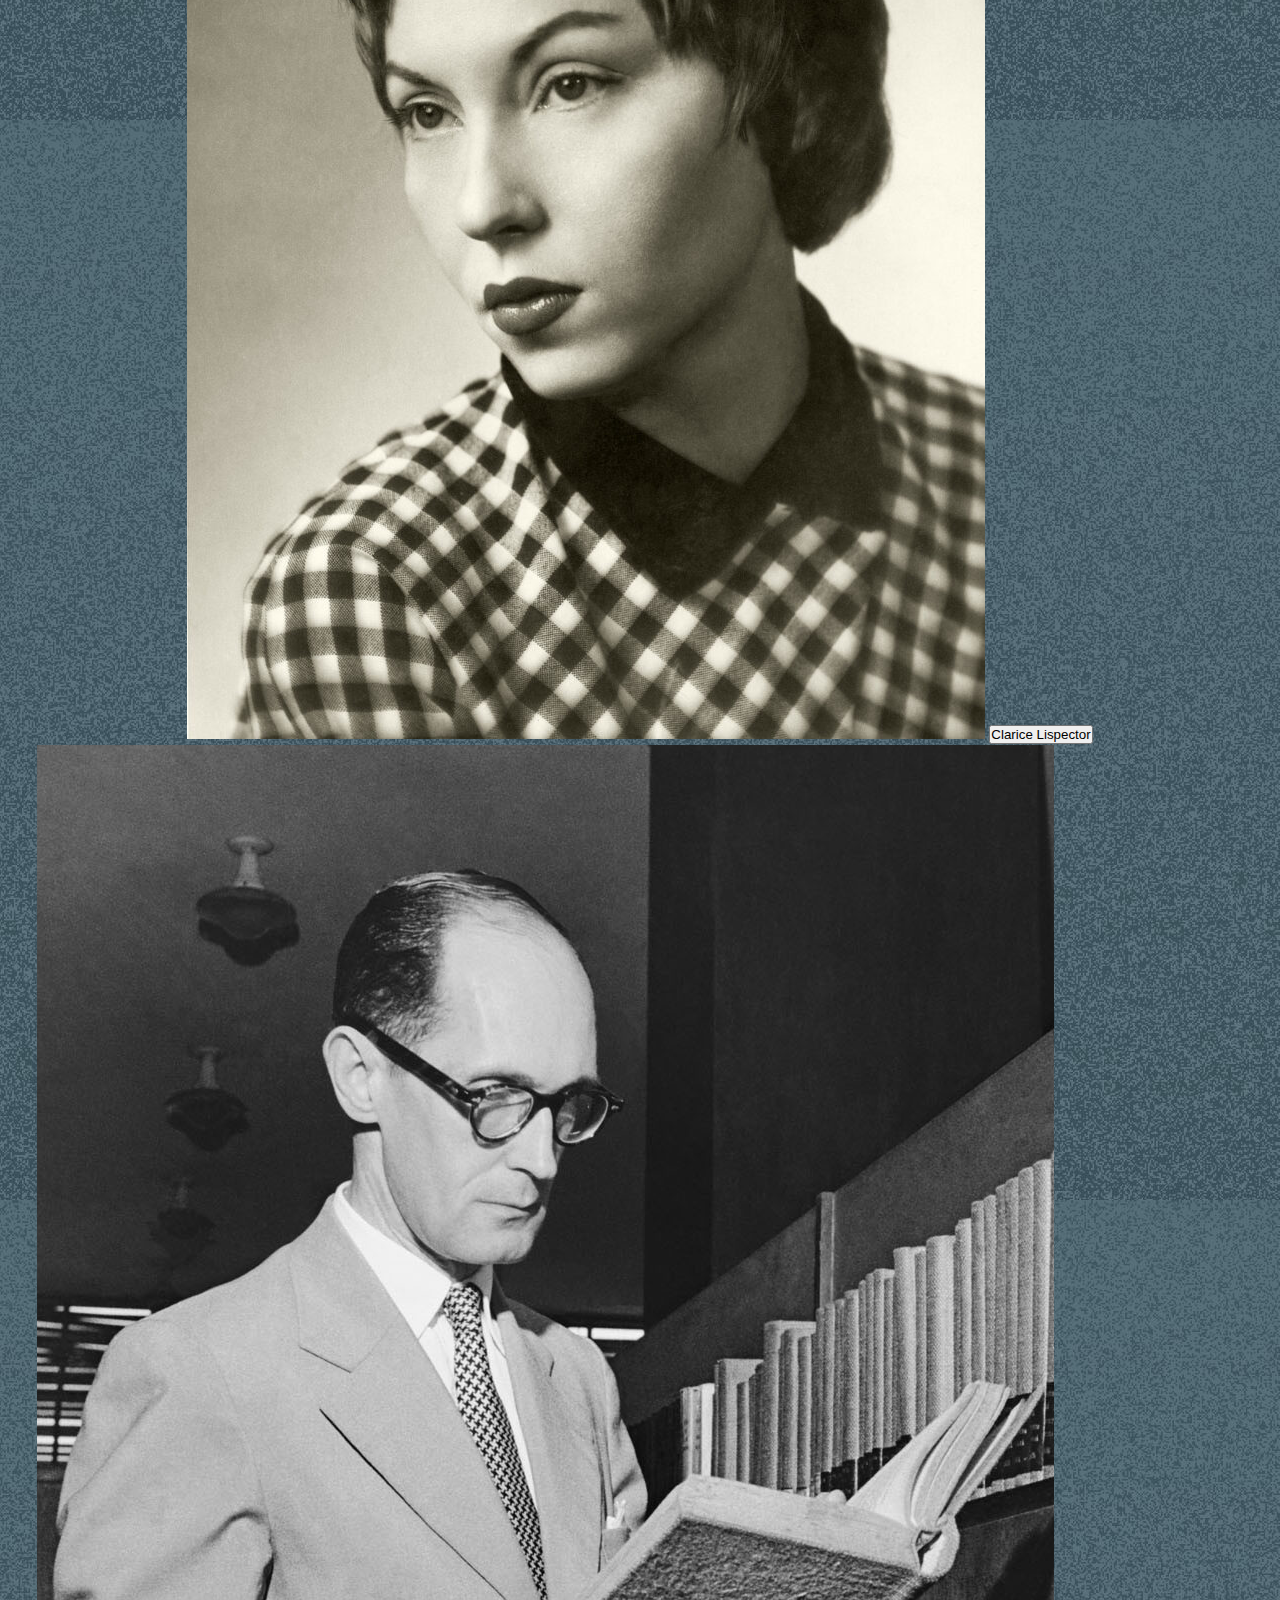
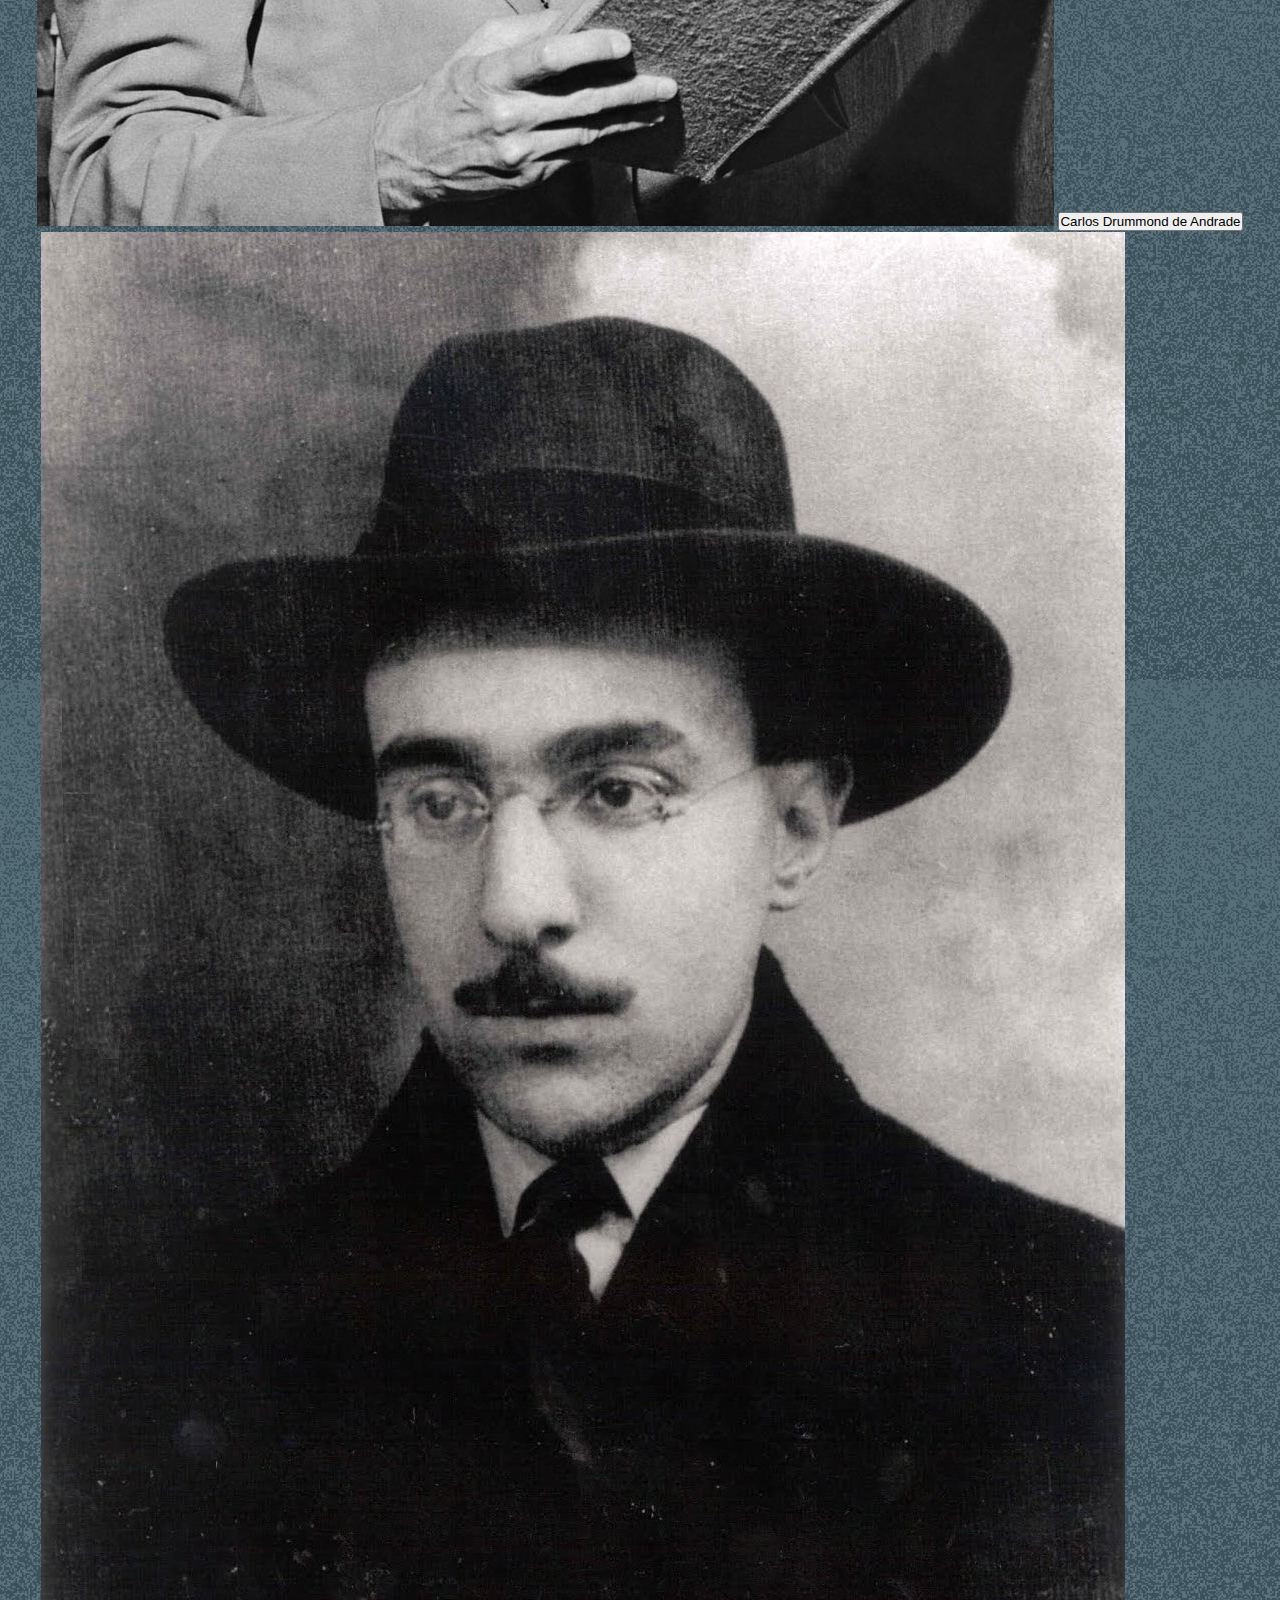
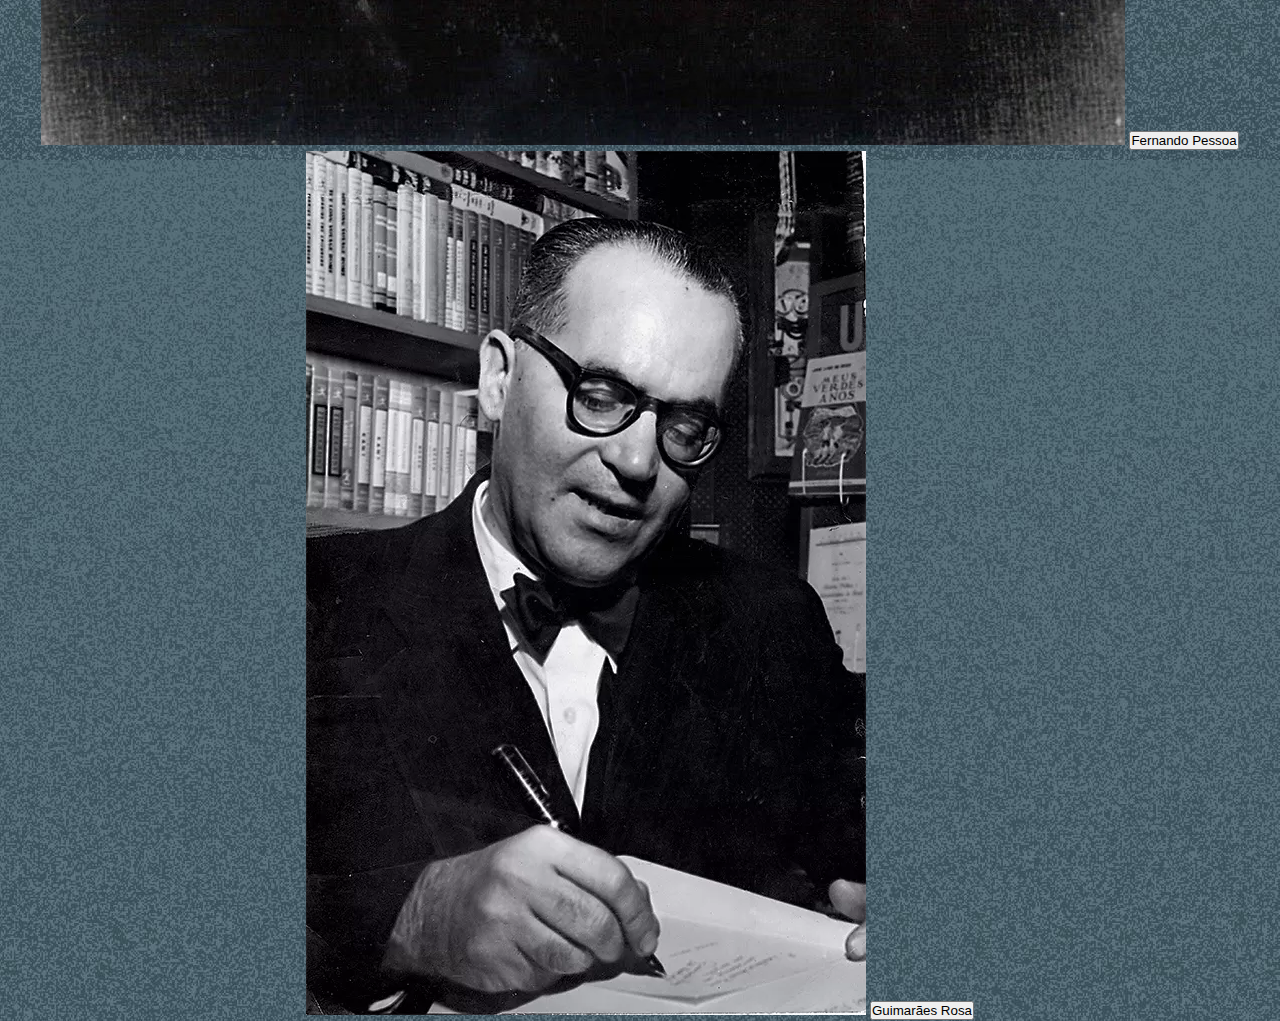
<file: home.html>
<!DOCTYPE html>
<html lang="en">

<head>
    
    <meta charset="UTF-8">
    <meta name="viewport" content="width=device-width, initial-scale=1.0">
    <link rel="stylesheet" href="styles_home.css">
    
</head>

<body>

    <div id="preloader">
        <div class="loader"></div>
      </div>

    <nav class="navbar">
        <a href="#" class="navbar-brand">Library Online</a>
        <ul class="navbar-nav">
            <li class="nav-item"><a href="home.html" class="nav-link">HOME</a></li>
            <li class="nav-item"><a href="#destaques" class="nav-link">DESTAQUES</a></li>
            <li class="nav-item"><a href="#autores" class="nav-link">AUTORES</a></li>
            <li class="nav-item"><a href="/index.html" class="nav-link">SAIR</a></li>
        </ul>
    </nav>

    <main class="conteudo">
        <h1 class="titulo-home">HOME</h1>

        <section class="sessao">
            <h2>RESERVADOS</h2>
            <div class="grade">
                <div class="livro">
                    <img src="img/os misera.jpg" alt="Livro 1">
                    <button class="btn-ler">Devolução: 24/06/2025</button>
                </div>
                <div class="livro">
                    <img src="img/dom.jpg" alt="Livro 2">
                    <button class="btn-ler">Devolução: 18/07/2025</button>
                </div>
                <div class="livro">
                    <div class="vazio"></div>
                    <button class="btn-ler">Devolução: 21/08/2025</button>
                </div>
                <div class="livro">
                    <img src="img/crime.jpg" alt="Livro 3">
                    <button class="btn-ler">Devolução: 15/09/2025</button>
                </div>
                <div class="livro">
                    <img src="img/irmaos.jpg" alt="Livro 3">
                    <button class="btn-ler">Devolução: 23/10/2025</button>
                </div>

            </div>
        </section>

        <section class="sessao">
            <h2>FORMATO EPUB</h2>
            <div class="grade">
                <div class="livro">
                    <img src="img/memorias.jpg" alt="Livro 3">
                    <button class="btn-reservar">Reservar</button>
                </div>
                <div class="livro">
                    <div class="vazio"></div>
                    <button class="btn-reservar">Reservar</button>
                </div>
                <div class="livro">
                    <div class="vazio"></div>
                    <button class="btn-reservar">Reservar</button>
                </div>
                <div class="livro">
                    <img src="img/sol.jpg" alt="Livro 3">
                    <button class="btn-reservar">Reservar</button>
                </div>
                <div class="livro">
                    <div class="vazio"></div>
                    <button class="btn-reservar">Reservar</button>
                </div>

            </div>
        </section>

        
        <br>

        <section id = "destaques"class="sessao">
            <h2 >DESTAQUES</h2>
            <div class="grade">
                <div class="livro">
                    <img src="img/os misera.jpg" alt="Livro 1">
                    <button class="btn-ler">Reservar</button>
                </div>
                <div class="livro">
                    <img src="img/dom.jpg" alt="Livro 2">
                    <button class="btn-ler">Reservar</button>
                </div>
                <div class="livro">
                    <div class="vazio"></div>
                    <button class="btn-ler">Reservar</button>
                </div>
                <div class="livro">
                    <img src="img/crime.jpg" alt="Livro 3">
                    <button class="btn-ler">Reservar</button>
                </div>
                <div class="livro">
                    <img src="img/irmaos.jpg" alt="Livro 3">
                    <button class="btn-ler">Reservar</button>
                </div>

            </div>
        </section>

        <section id = "autores" class="sessao">
            <h2 >AUTORES</h2>
            <div class="grade">
                <div class="livro">
                    <img src="img/machado.jpeg" alt="Livro 1">
                    <button class="btn-ler">Machado de Assis</button>
                </div>
                <div class="livro">
                    <img src="img/Clarice.jpg" alt="Livro 2">
                    <button class="btn-ler">Clarice Lispector</button>
                </div>
                <div class="livro">
                    <img src="img/Carlos.jpg" alt="Livro 2">
                    <button class="btn-ler">Carlos Drummond de Andrade</button>
                </div>
                <div class="livro">
                    <img src="img/Fernando Pessoa.jpg" alt="Livro 3">
                    <button class="btn-ler">Fernando Pessoa</button>
                </div>
                <div class="livro">
                    <img src="img/Guimaraes.jpg" alt="Livro 3">
                    <button class="btn-ler">Guimarães Rosa</button>
                </div>

            </div>
        </section>

    </main>

    <script src="js.js"></script>

</body>

</html>
</file>
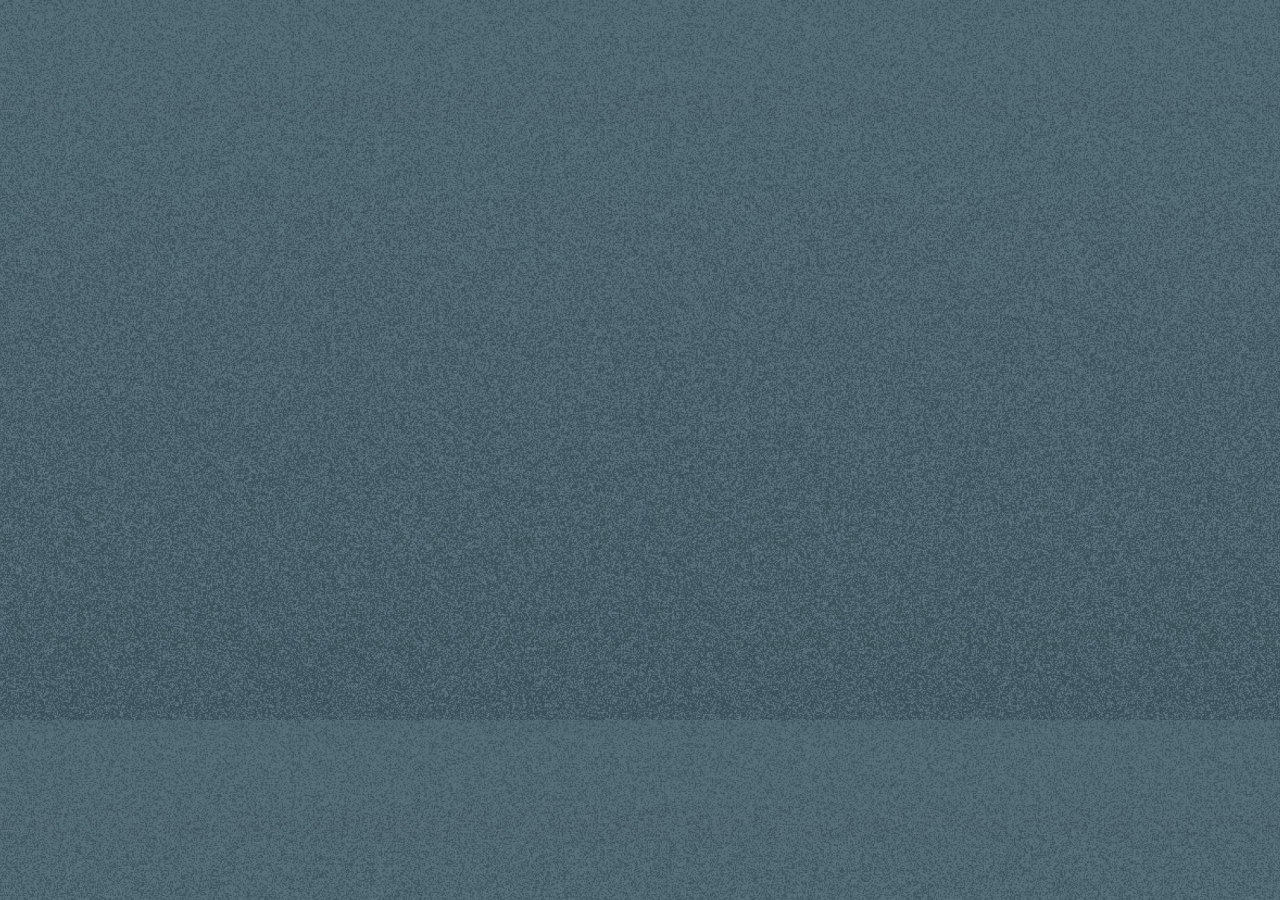
<file: reservar.html>
<!DOCTYPE html>
<html lang="en">

<head>

    <meta charset="UTF-8">
    <meta name="viewport" content="width=device-width, initial-scale=1.0">
    <link rel="stylesheet" href="style.css">
    <title>Página de Reservas de livros</title>
    
</head>

<body>

</body>

</html>
</file>
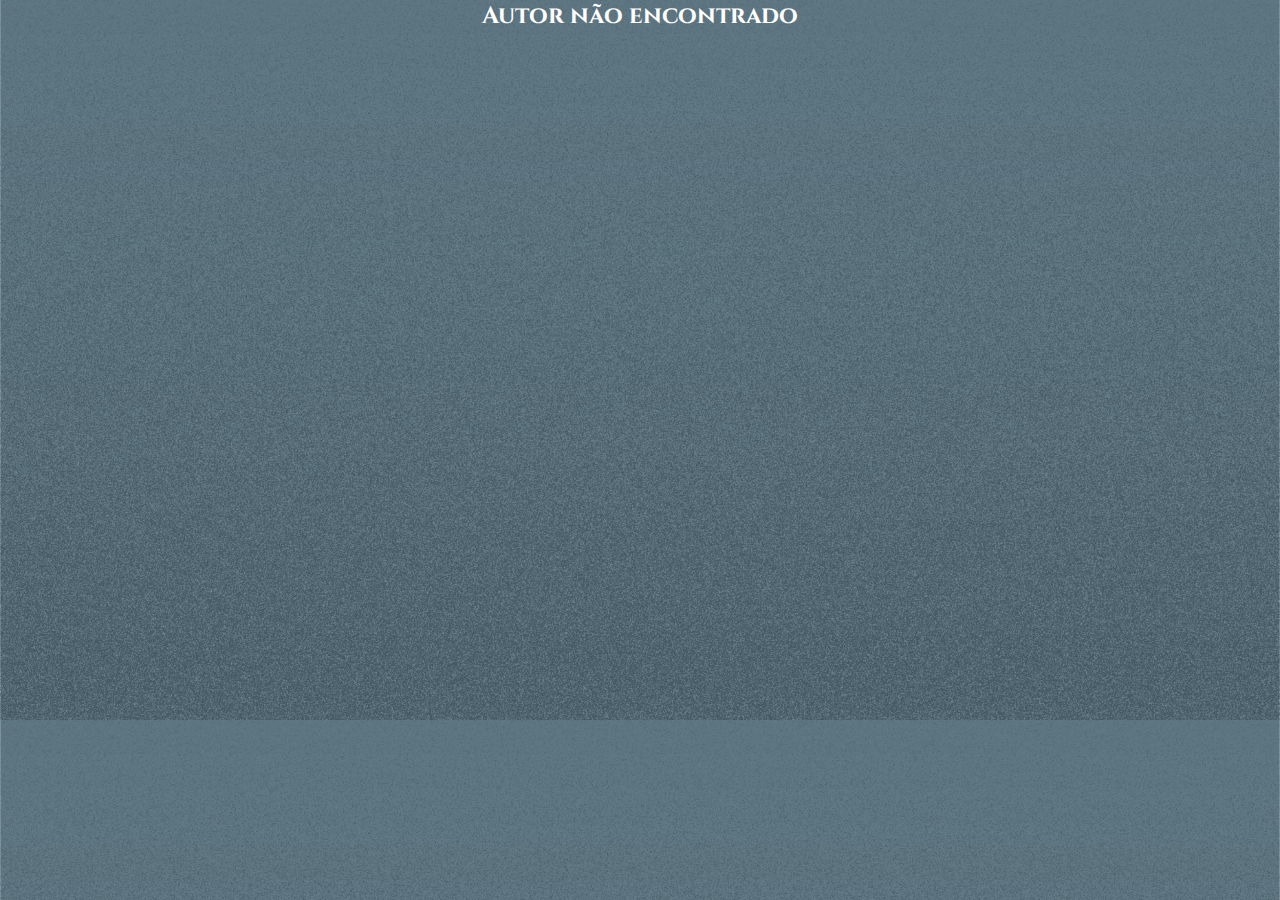
<file: html/autor.html>
<!DOCTYPE html>
<html lang="pt-BR">
  <head>
    <meta charset="UTF-8" />
    <meta name="viewport" content="width=device-width, initial-scale=1.0" />
    <title>Perfil do Autor</title>
    <link rel="stylesheet" href="/css/styles.css" />
    <script src="/js/script.js" defer></script>
    <!-- Carrega js.js depois do HTML -->
  </head>

  <body>
    <nav class="navbar">
      <a href="#" class="navbar-brand">Library Online</a>
      <ul class="navbar-nav">
        <li class="nav-item"><a href="home.html" class="nav-link">HOME</a></li>
        <li class="nav-item">
          <a href="home.html" class="nav-link">DESTAQUES</a>
        </li>
        <li class="nav-item">
          <a href="autores.html" class="nav-link">AUTORES</a>
        </li>
        <li class="nav-item">
          <a href="/html/index.html" class="nav-link">SAIR</a>
        </li>
      </ul>
    </nav>

    <div class="autor-container">
      <img id="autor-imagem" src="" alt="Imagem do autor" />
      <div class="autor-info">
        <h1 class="autor-nome" id="autor-nome"></h1>
        <p class="autor-nacionalidade" id="autor-nacionalidade"></p>
        <p class="autor-bio" id="autor-resumo"></p>
      </div>
    </div>

    <!--Sessão das obras-->
    <section id="obras" class="sessao">
      <h2>OBRAS</h2>
      <div class="grade">
        <div class="livro">
          <img src="" alt="" />
        </div>
      </div>
    </section>
  </body>
</html>
</file>
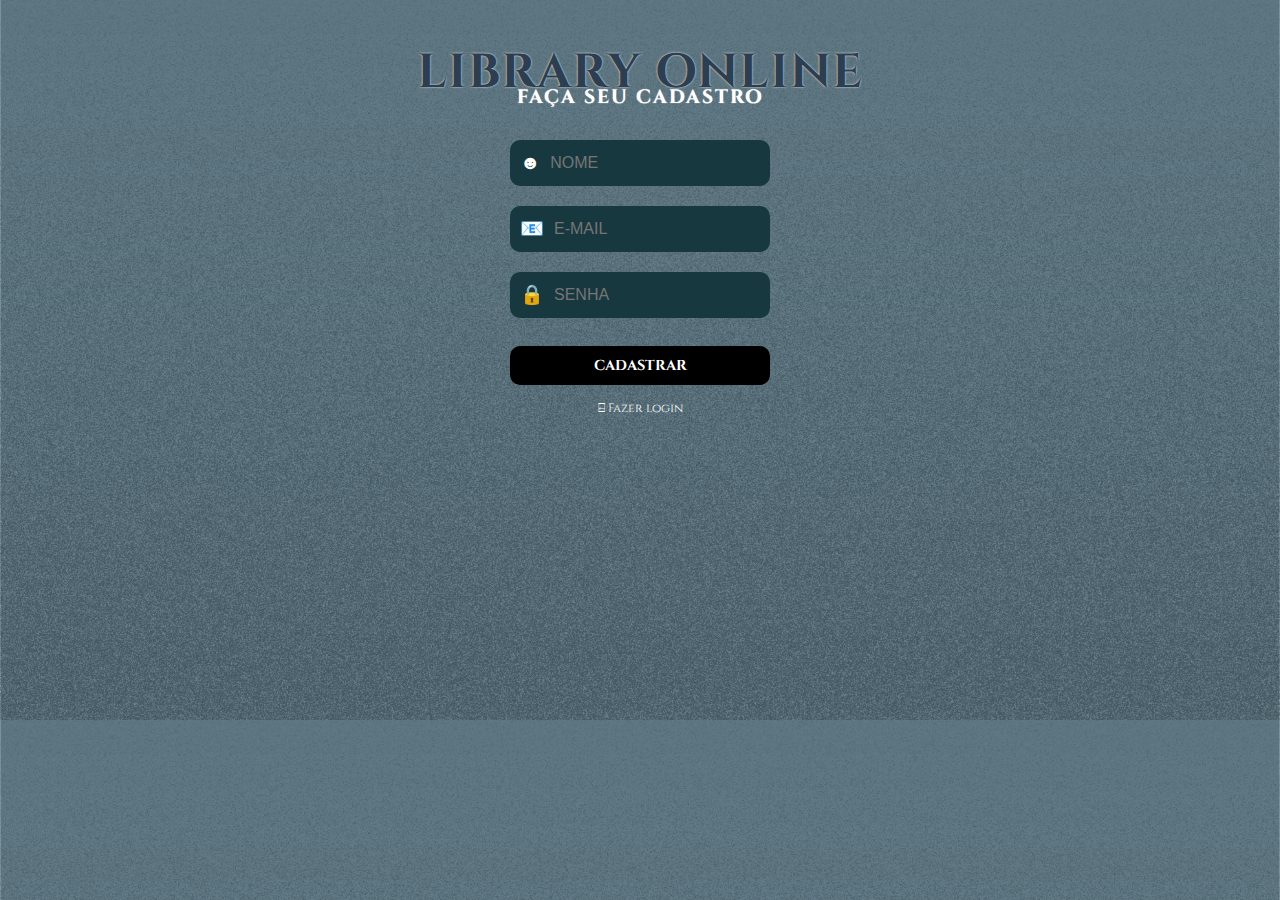
<file: html/cadastro.html>
<!DOCTYPE html>
<html lang="en">

<head>
    <meta charset="UTF-8">
    <meta name="viewport" content="width=device-width, initial-scale=1.0">
    <link rel="stylesheet" href="/css/styles.css">
    <title>Cadastro</title>
</head>

<body>
    <h1 class="title">LIBRARY ONLINE</h1>

    <div class="container">
        <div class="login-box">
            <h2 class="subtitle">FAÇA SEU CADASTRO</h2>
            <form action="/login" method="post">
                <div class="input-group">
                    <span class="icon">☻</span>
                    <input type="text" placeholder="NOME" name="name" required>
                </div>
                <div class="input-group">
                    <span class="icon">📧</span>
                    <input type="email" placeholder="E-MAIL" name="username" required>
                </div>
                <div class="input-group">
                    <span class="icon">🔒</span>
                    <input type="password" placeholder="SENHA" name="password" required>
                </div>
                <button type="submit" class="btn">CADASTRAR</button>
                <a href="index.html" class="signup">⍇ Fazer login</a>
            </form>
        </div>
    </div>
</body>

</html>
</file>
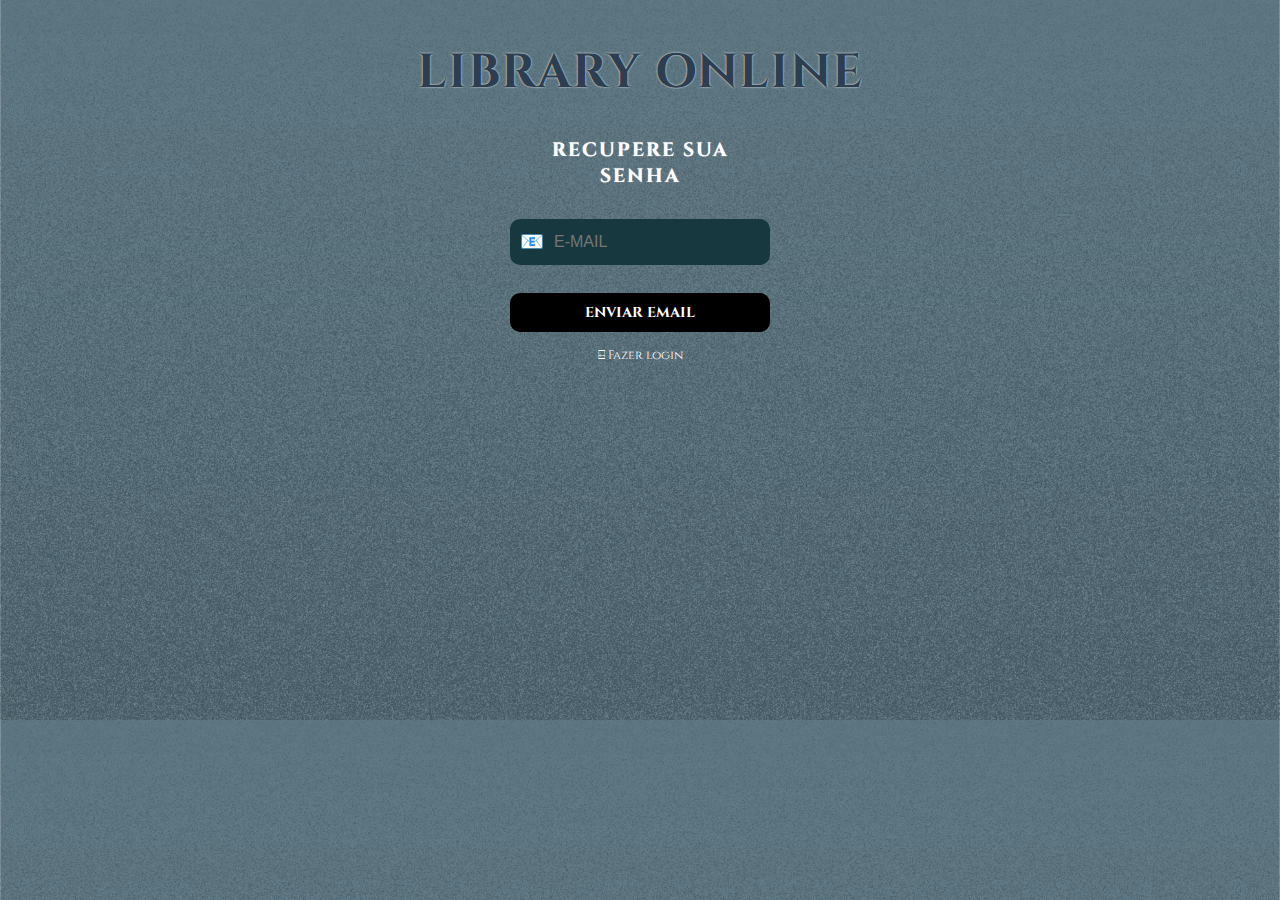
<file: html/forget_senha.html>
<!DOCTYPE html>
<html lang="en">

<head>
    <meta charset="UTF-8">
    <meta name="viewport" content="width=device-width, initial-scale=1.0">
    <link rel="stylesheet" href="/css/styles.css">
    <title>Esqueceu senha</title>
</head>

<body>
    <h1 class="title">LIBRARY ONLINE</h1>
    <div class="container">
        <div class="login-box">
            <h2 class="subtitle">RECUPERE SUA SENHA</h2>
            <form action="/index.html" method="post">
                <div class="input-group">
                    <span class="icon">📧</span>
                    <input type="email" placeholder="E-MAIL" name="username" required>
                </div>
                <button type="submit" class="btn">ENVIAR EMAIL</button>
                <a href="index.html" class="signup">⍇ Fazer login</a>
            </form>
        </div>
    </div>
</body>

</html>
</file>
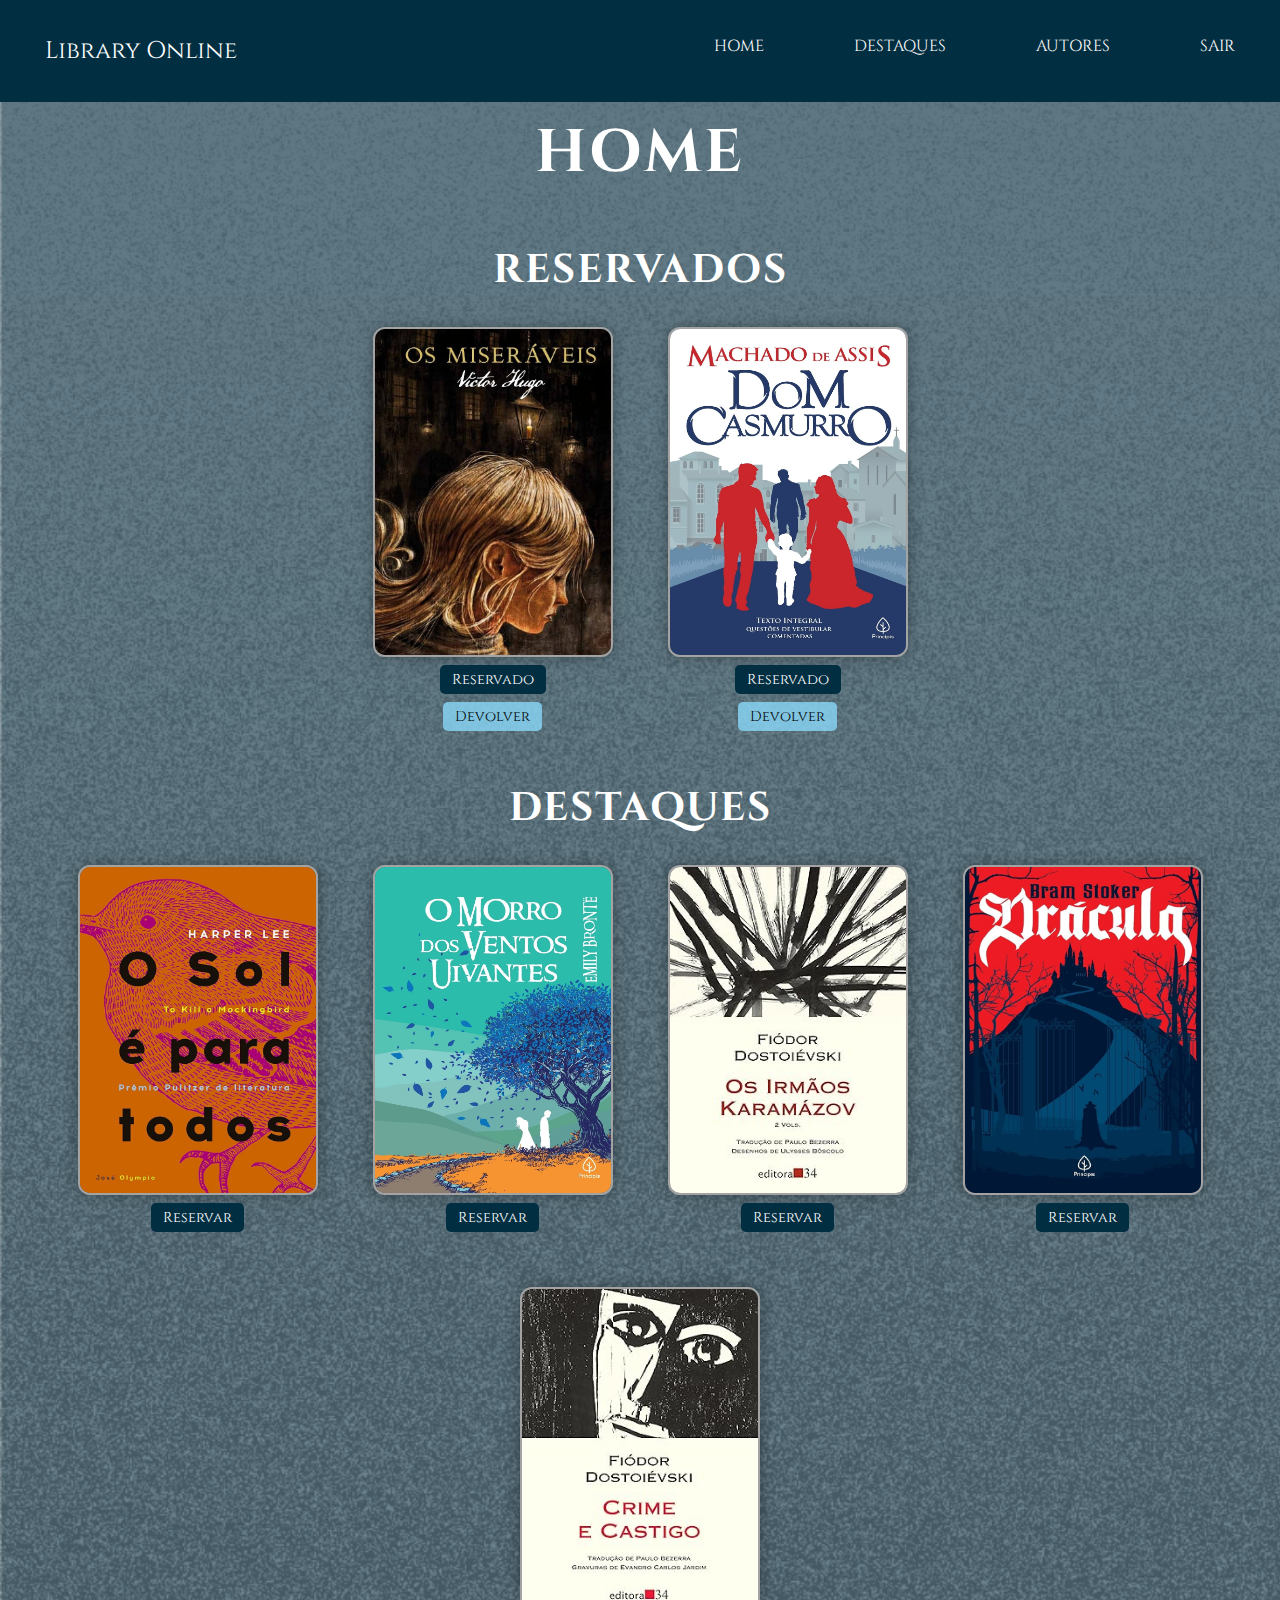
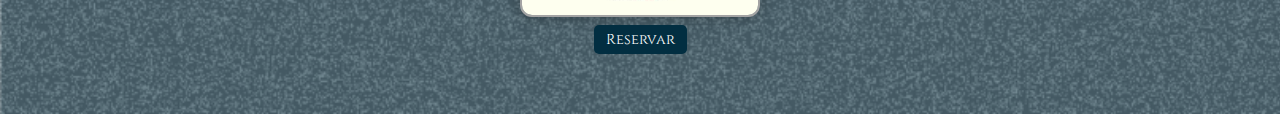
<file: html/home.html>
<!DOCTYPE html>
<html lang="en">

<head>

    <meta charset="UTF-8">
    <meta name="viewport" content="width=device-width, initial-scale=1.0">
    <link rel="stylesheet" href="/css/styles.css">

    <title>Home</title>

</head>

<body>

    <div id="preloader">
        <div class="loader"></div>
    </div>

    <nav class="navbar">
        <a href="/html/home.html" class="navbar-brand">Library Online</a>
        <ul class="navbar-nav">
            <li class="nav-item"><a href="/html/home.html" class="nav-link">HOME</a></li>
            <li class="nav-item"><a href="#destaques" class="nav-link">DESTAQUES</a></li>
            <li class="nav-item"><a href="/html/autores.html" class="nav-link">AUTORES</a></li>
            <li class="nav-item"><a href="/html/index.html" class="nav-link">SAIR</a></li>
        </ul>
    </nav>

    <main class="conteudo">
        <h1 class="titulo-home">HOME</h1>

        <section class="sessao">
            <h2>RESERVADOS</h2>
            <div class="grade-reservados">
                <div class="livro">
                    <img src="/img/Os miseráveis.jpg" alt="Os miseráveis">
                    <button class="btn-reservado">Reservado</button>
                    <button class="btn-devolver">Devolver</button>
                </div>
                <div class="livro">
                    <img src="/img/Dom Casmurro.jpg" alt="Dom Casmurro">
                    <button class="btn-reservado">Reservado</button>
                    <button class="btn-devolver">Devolver</button>
                </div>

            </div>
        </section>

        <section id="destaques" class="sessao">
            <h2>DESTAQUES</h2>
            <div class="grade">

                <div class="livro">
                    <img src="/img/O sol é para todos.jpg" alt="O sol é para todos">
                    <button class="btn-reservar">Reservar</button>
                </div>

                <div class="livro">
                    <img src="/img/O morro dos ventos uivantes.jpg" alt="O morro dos ventos uivantes">
                    <button class="btn-reservar">Reservar</button>
                </div>

                <div class="livro">
                    <img src="/img/Os irmãos Karamázov.jpg" alt="Os irmãos Karamázov">
                    <button class="btn-reservar">Reservar</button>
                </div>

                <div class="livro">
                    <img src="/img/Dracula.jpg" alt="Dracula">
                    <button class="btn-reservar">Reservar</button>
                </div>

                <div class="livro">
                    <img src="/img/Crime e Castigo.jpg" alt="Crime e Castigo">
                    <button class="btn-reservar">Reservar</button>
                </div>



            </div>
        </section>

        <script>

            const bts = document.querySelectorAll('.btn-reservar');

            bts.forEach(function (botao) {

                botao.addEventListener("click", function () {
                    if (botao.textContent === "Reservar") {
                        botao.textContent = "Reservado";

                        //O .closest() olha pra cima
                        const livro = botao.closest('.livro');

                        // Espera um pouquinho para o botão atualizar
                        setTimeout(function () {

                            const destino = document.querySelector('.grade-reservados');
                            destino.appendChild(livro); // move o elemento

                            //Cria e adiciona o botão devolver
                            const botaoDevolver = document.createElement("button");
                            botaoDevolver.textContent = "Devolver";
                            botaoDevolver.classList.add("btn-devolver");

                            //Adiciono no livro o botao devolver
                            livro.appendChild(botaoDevolver)



                        }, 800);

                    }
                });
            });

        </script>

        <script>

            document.addEventListener("click", function (event) {

                const botao = event.target; // Elemento exato que foi clicado

                if (botao.classList.contains("btn-devolver")) {

                    if (botao.textContent === "Devolver") {

                        //altero o texto do botão
                        botao.textContent = "Devolvido";

                        //Subo e pego o container livro
                        const livro = botao.closest('.livro');

                        //Busco o botão "Reservado" dentro de livro
                        const btnLer = livro.querySelector('.btn-reservar');

                        //Adicionar Lógica para devolver o livro para grade Destaques
                        const destino = document.querySelector('.grade');

                        setTimeout(function () {
                            //Envio para destaques o livros
                            destino.appendChild(livro)

                            if (botao.textContent === "Devolvido") {
                                botao.style.display = 'none';
                            }
                        }, 800);


                        btnLer.textContent = "Reservar";

                    }
                }
            });

        </script>

</html>
</file>
<file: style.css>
@import url('https://fonts.googleapis.com/css2?family=Cinzel:wght@800&display=swap');

* {
    margin: 0;
    padding: 0;
    box-sizing: border-box;
}

body {
    font-family: 'Cinzel', serif;
    background-image: url(img/bg.jpg);
    background-size: cover;
    color: #fff;
    text-align: center;
}

.title {
    font-size: 2.5rem;
    margin-top: 40px;
    text-shadow: 0 0 2px #fff;
}

.container {
    display: flex;
    justify-content: center;
    align-items: center;
    height: 80vh;
}

.login-box {
    background: transparent;
    padding: 20px;
    width: 300px;
}

.subtitle {
    margin-bottom: 30px;
    font-size: 1.2rem;
    letter-spacing: 2px;
    text-shadow: 0 0 1px #fff;
}

.input-group {
    display: flex;
    align-items: center;
    background-color: #183840;
    border-radius: 10px;
    padding: 10px;
    margin-bottom: 20px;
}

.input-group .icon {
    margin-right: 10px;
    font-size: 1.2rem;
}

.input-group input {
    background: transparent;
    border: none;
    outline: none;
    color: #fff;
    width: 100%;
    font-size: 1rem;
}

.btn {
    width: 100%;
    padding: 10px;
    background-color: #000;
    color: white;
    border: none;
    border-radius: 10px;
    font-weight: bold;
    cursor: pointer;
    margin-bottom: 10px;
}

.forgot,
.signup {
    display: block;
    font-size: 0.75rem;
    color: white;
    margin-top: 5px;
    text-decoration: none;
}
</file>
<file: styles_home.css>
@import url('https://fonts.googleapis.com/css2?family=Cinzel:wght@800&display=swap');

* {
    margin: 0;
    padding: 0;
    box-sizing: border-box;
}

body {
    font-family: 'Cinzel', serif;
    background-image: url(img/bg.jpg);
    color: #fff;
    text-align: center;
}
</file>
<file: css/styles.css>
@import url('https://fonts.googleapis.com/css2?family=Cinzel:wght@800&family=Roboto&display=swap');

/* Reset e configuração base */
* {
    margin: 0;
    padding: 0;
    box-sizing: border-box;
}

html {
    scroll-behavior: smooth;
}

body {
    font-family: 'Cinzel', serif;
    background-image: url(/img/Background.png);
    background-size: cover;
    color: #fff;
    text-align: center;
}

/* Navbar */
.navbar {
    background-color: #022E41;
    overflow: hidden;
}

.navbar-brand {
    float: left;
    display: block;
    color: white;
    text-align: center;
    padding: 35px 45px;
    text-decoration: none;
    font-size: 24px;
    font-family: 'Cinzel', serif;
}

.navbar-nav {
    float: right;
    list-style-type: none;
    margin: 0;
    padding: 0;
}

.nav-item {
    float: left;
}

.nav-link {
    display: block;
    color: white;
    text-align: center;
    padding: 35px 45px;
    text-decoration: none;
    transition: 0.4s;
}

.nav-link:hover {
    background-color: #ddd;
    color: black;
}

/* Login Page */

/* index*/
.title {
    text-shadow: 0 0 2px #fff;
    text-align: center;
    font-size: 3rem;
    color: #2c3e50;
    margin-top: 40px;
    margin-bottom: 10px;
    letter-spacing: 1px;
    text-transform: uppercase;
}

.icone-livros {
    display: flex;
    justify-content: center;
    align-items: center;
    margin-bottom: 30px;
}

/* Estilo da imagem da logo */
.icone-livros img {
    width: 500px;
    height: auto;
    filter: drop-shadow(2px 2px 4px rgba(0, 0, 0, 0.3));
}


/* index*/
.container {
    display: flex;
    justify-content: center;
    align-items: center;
    height: 30vh;
}

.login-box {
    background: transparent;
    padding: 20px;
    width: 300px;
}

.subtitle {
    margin-bottom: 30px;
    font-size: 1.2rem;
    letter-spacing: 2px;
    text-shadow: 0 0 1px #fff;
}

.input-group {
    display: flex;
    align-items: center;
    background-color: #183840;
    border-radius: 10px;
    padding: 10px;
    margin-bottom: 20px;
}

.input-group .icon {
    margin-right: 10px;
    font-size: 1.2rem;
}

.input-group input {
    background: transparent;
    border: none;
    outline: none;
    color: #fff;
    width: 100%;
    font-size: 1rem;
}

.btn {
    width: 100%;
    padding: 10px;
    background-color: #000;
    color: white;
    border: none;
    border-radius: 10px;
    font-weight: bold;
    cursor: pointer;
    margin-bottom: 10px;
}

.forgot,
.signup {
    display: block;
    font-size: 0.75rem;
    color: white;
    margin-top: 5px;
    text-decoration: none;
}

/* Conteúdo Principal */
.conteudo {
    padding: 10px 20px;
}

.titulo-home {
    font-size: 60px;
    margin-bottom: 50px;
    letter-spacing: 3px;
}

.sessao {
    margin-bottom: 50px;
}

.sessao h2 {
    font-size: 40px;
    letter-spacing: 2px;
    margin-bottom: 30px;
    margin-top: 30px;
}

.grade,
.grade-reservados {
    display: flex;
    flex-wrap: wrap;
    justify-content: center;
    gap: 55px;
}

.livro {
    display: flex;
    flex-direction: column;
    align-items: center;
    transition: transform 0.3s ease;
}

.livro:hover {
    transform: scale(1.1);
}

.livro img,
.vazio {
    width: 240px;
    height: 330px;
    border: 2px solid #a3a3a3;
    box-shadow: 0 0 15px #00000055;
    border-radius: 12px;
}

.vazio {
    background-image: url(img/nulo.png);
    background-size: cover;
}

/*Icone do livros*/
.icone-livros {
    display: flex;
    justify-content: center;
    /* Centraliza horizontalmente */
    align-items: center;
    /* Centraliza verticalmente */
    height: 30vh;
    /* Altura da tela inteira (opcional) */
}


/*Css autores*/
.autores {
    display: flex;
    flex-direction: column;
    align-items: center;
    gap: 1rem;
    padding: 1rem;
    background: #022b3c;
    border-radius: 16px;
    box-shadow: 0 8px 24px rgba(0, 0, 0, 0.1);
    transition: transform 0.3s ease, box-shadow 0.3s ease;
    cursor: pointer;
}

.autores:hover {
    transform: scale(1.05);
    box-shadow: 0 12px 32px rgba(0, 0, 0, 0.2);
}

.autores img {
    width: 240px;
    height: 330px;
    object-fit: cover;
    border: none;
    border-radius: 16px;
    box-shadow: 0 6px 20px rgba(0, 0, 0, 0.15);
    transition: box-shadow 0.3s ease;
}

.autores:hover img {
    box-shadow: 0 8px 28px rgba(0, 0, 0, 0.25);
}

/* Botões Gerais */
button {
    margin-top: 8px;
    padding: 5px 12px;
    font-size: 0.9rem;
    border: none;
    border-radius: 5px;
    cursor: pointer;
    font-family: 'Cinzel', serif;
    text-decoration: none;
}

/*
css dos botoes btn
*/

.btn-reservar {
    background-color: #022E41;
    color: white;
}

.btn-reservado {
    background-color: #022E41;
    color: white;
}

.btn-devolver {
    background-color: #8cddffc3;
    color: rgb(0, 0, 0);
}

.btn-reservar:hover,
.btn-devolver:hover {
    background-color: #26beffc3;
    color: rgb(0, 0, 0);
}

/* Ocultar botão*/
.btn-ocultar {
    display: none;
}

/*Css botao disponiveis*/
.btn-disponiveis {
    margin-top: 4px;
    padding: 4px 12px;
    font-size: 0.9rem;
    border: none;
    border-radius: 5px;
    font-family: 'Cinzel', serif;
    text-decoration: none;
    background-color: #033f59;
    color: white;
}

/*css livros dos autores*/

/* Botão Autor */
.btn-autor {
    background-color: #05597d;
    color: white;
    margin-top: 8px;
    padding: 5px 12px;
    font-size: 0.9rem;
    border: none;
    border-radius: 5px;
    cursor: pointer;
    font-family: 'Cinzel', serif;
    text-decoration: none;
}

.btn-autor:hover {
    background-color: #077daf;
}

/* Página do Autor */
.autor-container {
    display: flex;
    flex-direction: column;
    align-items: center;
    justify-content: center;
    padding: 60px 20px;
    text-align: center;
}

#autor-imagem {
    width: 300px;
    height: 300px;
    object-fit: cover;
    border-radius: 5px;
    box-shadow: 0 0 25px #00000088;
    margin-bottom: 30px;
    transition: transform 0.3s ease;
}

#autor-imagem:hover {
    transform: scale(1.05);
}

.autor-info {
    max-width: 800px;
    background: #1b263b;
    padding: 30px;
    border-radius: 20px;
    box-shadow: 0 0 20px #00000055;
    font-family: 'Roboto', sans-serif;
}

.autor-nome {
    font-family: 'Cinzel', serif;
    font-size: 2.8rem;
    margin-bottom: 10px;
    text-shadow: 0 0 5px #fff3;
}

.autor-nacionalidade {
    font-size: 1.2rem;
    margin-bottom: 20px;
    color: #a0c4ff;
    font-style: italic;
}

.autor-bio {
    font-size: 22px;
    line-height: 1.8;
    color: #dcdcdc;
}


/* Responsividade para página do autor */
@media (max-width: 600px) {
    #autor-imagem {
        width: 200px;
        height: 200px;
    }

    .autor-nome {
        font-size: 2rem;
    }

    .autor-info {
        padding: 20px;
    }
}
</file>
